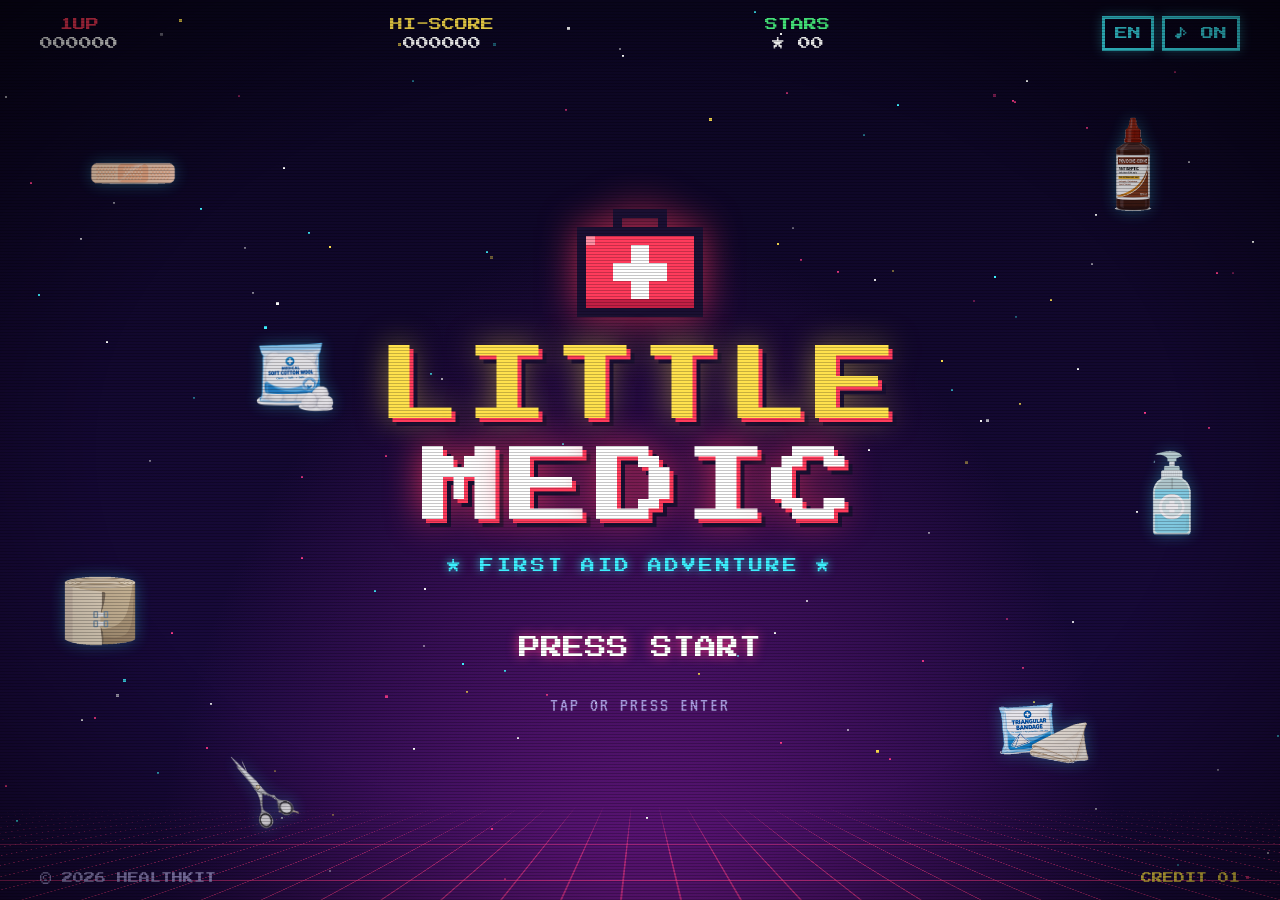
<file: index.html>
<!doctype html>
<html lang="en">
<head>
  <meta charset="utf-8">
  <meta name="viewport" content="width=device-width, initial-scale=1">
  <title>Little Medic</title>
  <meta name="description" content="Little Medic - an arcade first aid adventure for kids.">
  <link rel="icon" type="image/svg+xml" href="assets/favicon.svg">
  <link rel="apple-touch-icon" href="assets/apple-touch-icon.png">
  <meta name="theme-color" content="#1d0b45">
  <link rel="preconnect" href="https://fonts.googleapis.com">
  <link rel="preconnect" href="https://fonts.gstatic.com" crossorigin>
  <link href="https://fonts.googleapis.com/css2?family=Press+Start+2P&family=VT323&display=swap" rel="stylesheet">
  <link rel="stylesheet" href="css/style.css">
</head>
<body>
  <!-- Background layers -->
  <canvas id="stars" aria-hidden="true"></canvas>
  <div class="grid-floor" aria-hidden="true"></div>
  <div class="sprites" id="sprites" aria-hidden="true"></div>

  <!-- Arcade HUD -->
  <header class="hud">
    <div class="hud-item score">
      <span class="hud-label">1UP</span>
      <span>000000</span>
    </div>
    <div class="hud-item">
      <span class="hud-label hi" data-i18n="hud.hiscore">HI-SCORE</span>
      <span id="hiscore">000000</span>
    </div>
    <div class="hud-item">
      <span class="hud-label star" data-i18n="hud.stars">STARS</span>
      <span id="stars-count">&#9733; 00</span>
    </div>
    <div class="hud-btns">
      <button id="lang-btn" class="icon-btn" aria-label="Language / Bahasa">EN</button>
      <button id="sound-btn" class="icon-btn" aria-pressed="true" aria-label="Toggle sound">&#9834; ON</button>
    </div>
  </header>

  <!-- Title screen -->
  <main class="stage">
    <div class="logo"><img id="logo-kit" alt=""></div>

    <h1 class="title" aria-label="Little Medic">
      <span class="line line-1" aria-hidden="true">LITTLE</span>
      <span class="line line-2" aria-hidden="true">MEDIC</span>
    </h1>
    <p class="tagline" data-i18n="home.tagline">&#9733; FIRST AID ADVENTURE &#9733;</p>

    <button id="press-start" class="press-start" data-i18n="home.pressStart">PRESS START</button>
    <p class="hint" id="hint" data-i18n="home.hint">TAP OR PRESS ENTER</p>

    <nav class="menu" id="menu" aria-label="Main menu" hidden>
      <ul>
        <li style="--n:0"><button class="menu-item" data-action="play" data-i18n="menu.play">START GAME</button></li>
        <li style="--n:1"><button class="menu-item" data-action="how" data-i18n="menu.how">HOW TO PLAY</button></li>
        <li style="--n:2"><button class="menu-item" data-action="settings" data-i18n="menu.settings">SETTINGS</button></li>
      </ul>
    </nav>
  </main>

  <footer class="footer">
    <span>&copy; 2026 HEALTHKIT</span>
    <span class="credit" data-i18n="footer.credit">CREDIT 01</span>
  </footer>

  <!-- Popup panel used by menu items -->
  <div class="modal" id="modal" hidden>
    <div class="panel" role="dialog" aria-modal="true" aria-labelledby="modal-title">
      <h2 id="modal-title"></h2>
      <div id="modal-body"></div>
      <button class="btn" id="modal-close" data-i18n="back">&#9664; BACK</button>
    </div>
  </div>

  <!-- CRT scanline overlay -->
  <div class="crt" aria-hidden="true"></div>

  <script src="js/i18n.js"></script>
  <script src="js/common.js"></script>
  <script src="js/sprites.js"></script>
  <script src="js/main.js"></script>
</body>
</html>
</file>
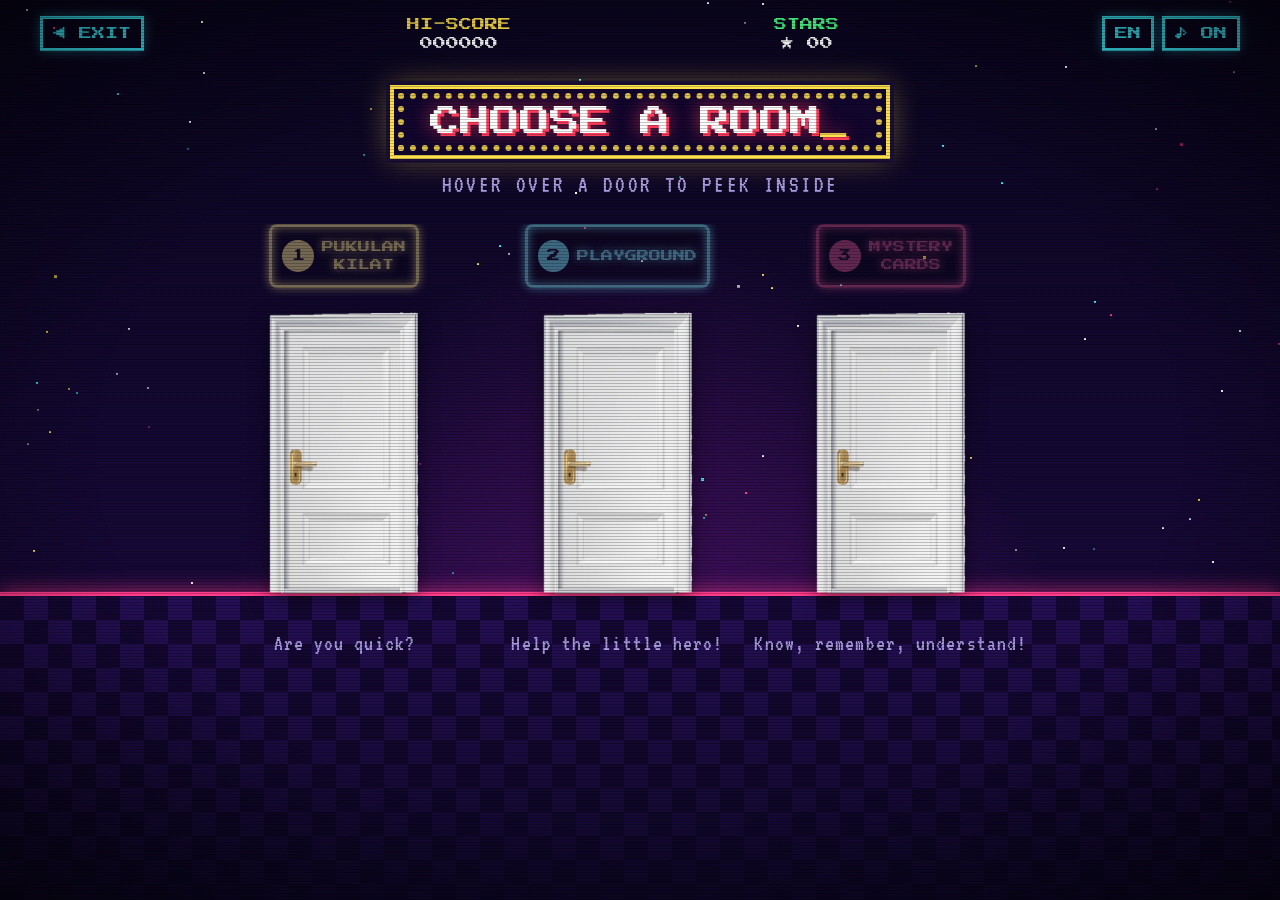
<file: lobby.html>
<!doctype html>
<html lang="en">
<head>
  <meta charset="utf-8">
  <meta name="viewport" content="width=device-width, initial-scale=1">
  <title>Little Medic Lobby</title>
  <meta name="description" content="Little Medic - choose a room to play.">
  <link rel="icon" type="image/svg+xml" href="assets/favicon.svg">
  <link rel="apple-touch-icon" href="assets/apple-touch-icon.png">
  <meta name="theme-color" content="#1d0b45">
  <link rel="preconnect" href="https://fonts.googleapis.com">
  <link rel="preconnect" href="https://fonts.gstatic.com" crossorigin>
  <link href="https://fonts.googleapis.com/css2?family=Press+Start+2P&family=VT323&display=swap" rel="stylesheet">
  <link rel="stylesheet" href="css/style.css">
  <link rel="stylesheet" href="css/lobby.css">
</head>
<body>
  <canvas id="stars" aria-hidden="true"></canvas>

  <!-- Arcade HUD -->
  <header class="hud">
    <a href="index.html#menu" class="icon-btn exit-btn" id="exit-btn" data-i18n="hud.exit">&#9664; EXIT</a>
    <div class="hud-item">
      <span class="hud-label hi" data-i18n="hud.hiscore">HI-SCORE</span>
      <span id="hiscore">000000</span>
    </div>
    <div class="hud-item">
      <span class="hud-label star" data-i18n="hud.stars">STARS</span>
      <span id="stars-count">&#9733; 00</span>
    </div>
    <div class="hud-btns">
      <button id="lang-btn" class="icon-btn" aria-label="Language / Bahasa">EN</button>
      <button id="sound-btn" class="icon-btn" aria-pressed="true" aria-label="Toggle sound">&#9834; ON</button>
    </div>
  </header>

  <!-- Lobby -->
  <main class="lobby" id="lobby">
    <div class="marquee">
      <h1 class="lobby-title"><span data-i18n="lobby.title">CHOOSE A ROOM</span><span class="cursor">_</span></h1>
    </div>
    <p class="lobby-hint" id="lobby-hint"></p>

    <div class="hall">
      <div class="doors" id="doors"></div>
    </div>
  </main>

  <!-- CRT scanline overlay -->
  <div class="crt" aria-hidden="true"></div>

  <script src="js/i18n.js"></script>
  <script src="js/common.js"></script>
  <script src="js/lobby.js"></script>
</body>
</html>
</file>
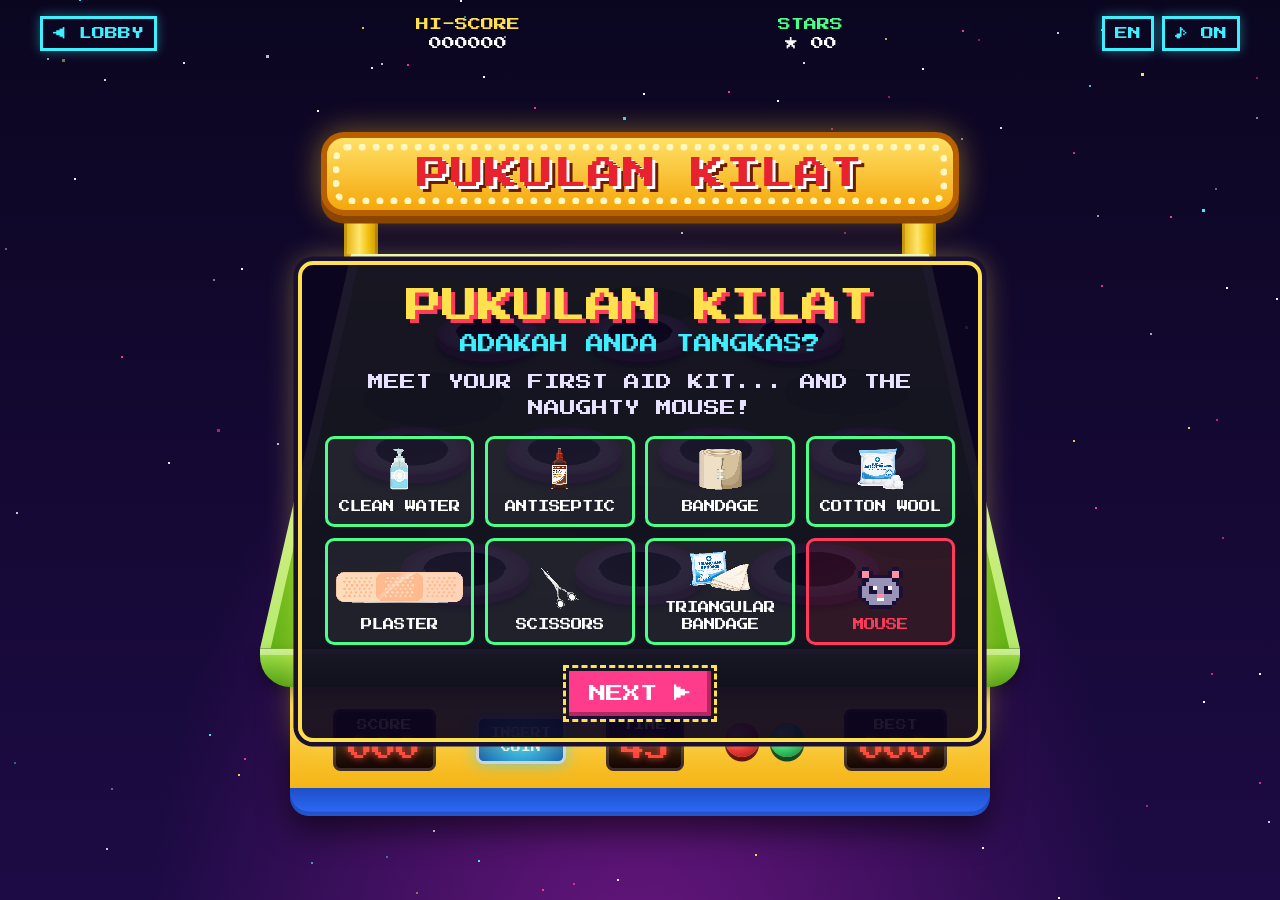
<file: room1.html>
<!doctype html>
<html lang="en">
<head>
  <meta charset="utf-8">
  <meta name="viewport" content="width=device-width, initial-scale=1">
  <title>Pukulan Kilat</title>
  <meta name="description" content="Room 1: Pukulan Kilat - whack the first aid items, avoid the mice!">
  <link rel="icon" type="image/svg+xml" href="assets/favicon.svg">
  <link rel="apple-touch-icon" href="assets/apple-touch-icon.png">
  <meta name="theme-color" content="#1d0b45">
  <link rel="preconnect" href="https://fonts.googleapis.com">
  <link rel="preconnect" href="https://fonts.gstatic.com" crossorigin>
  <link href="https://fonts.googleapis.com/css2?family=Press+Start+2P&family=VT323&display=swap" rel="stylesheet">
  <link rel="stylesheet" href="css/style.css">
  <link rel="stylesheet" href="css/room1.css">
</head>
<body>
  <canvas id="stars" aria-hidden="true"></canvas>

  <header class="hud">
    <a href="lobby.html" class="icon-btn exit-btn" id="exit-btn" data-i18n="hud.lobby">&#9664; LOBBY</a>
    <div class="hud-item">
      <span class="hud-label hi" data-i18n="hud.hiscore">HI-SCORE</span>
      <span id="hiscore">000000</span>
    </div>
    <div class="hud-item">
      <span class="hud-label star" data-i18n="hud.stars">STARS</span>
      <span id="stars-count">&#9733; 00</span>
    </div>
    <div class="hud-btns">
      <button id="lang-btn" class="icon-btn" aria-label="Language / Bahasa">EN</button>
      <button id="sound-btn" class="icon-btn" aria-pressed="true" aria-label="Toggle sound">&#9834; ON</button>
    </div>
  </header>

  <main class="room-stage">
    <div class="machine" id="machine">
      <!-- Top sign between the two pillars -->
      <div class="top">
        <div class="pillar left"></div>
        <div class="pillar right"></div>
        <div class="sign"><span>PUKULAN KILAT</span></div>
      </div>

      <!-- Play board with holes (holes are added by room1.js) -->
      <div class="board-wrap" id="board">
        <div class="board-rim"></div>
        <div class="board"></div>
        <div class="combo" id="combo" hidden></div>
      </div>
      <div class="lip"></div>

      <!-- Front panel -->
      <div class="front">
        <div class="led"><span class="led-label" data-i18n="led.score">SCORE</span><span class="led-value" id="score-led">000</span></div>
        <div class="mini-screen"><span data-i18n="coin.1">INSERT</span><span data-i18n="coin.2">COIN</span></div>
        <div class="led"><span class="led-label" data-i18n="led.time">TIME</span><span class="led-value" id="time-led">45</span></div>
        <div class="arcade-btns" aria-hidden="true"><span></span><span></span></div>
        <div class="led"><span class="led-label" data-i18n="led.best">BEST</span><span class="led-value" id="best-led">000</span></div>
      </div>

      <!-- Popup 1: meet the items -->
      <div class="screen" id="intro-screen">
        <h1 class="screen-title">PUKULAN KILAT</h1>
        <p class="screen-sub" data-i18n="r1.sub">ADAKAH ANDA TANGKAS?</p>
        <p class="intro-lead" data-i18n="r1.lead"></p>
        <div class="item-cards" id="item-cards"></div>
        <button class="btn" id="next-btn" data-i18n="r1.next">NEXT &#9654;</button>
      </div>

      <!-- Popup 2: how to play + difficulty -->
      <div class="screen" id="start-screen" hidden>
        <h2 class="screen-title" data-i18n="r1.howTitle">HOW TO PLAY</h2>
        <div class="rules">
          <div class="rule" data-i18n-html="r1.ruleGood"></div>
          <div class="rule" data-i18n-html="r1.ruleBad"></div>
          <div class="rule" data-i18n-html="r1.ruleCombo"></div>
          <div class="rule" data-i18n-html="r1.ruleTime"></div>
        </div>
        <p class="diff-label" data-i18n="r1.chooseLevel">CHOOSE A LEVEL</p>
        <div class="diffs" role="radiogroup">
          <button class="diff-btn" data-diff="easy" role="radio" data-i18n="diff.easy">EASY</button>
          <button class="diff-btn" data-diff="normal" role="radio" data-i18n="diff.normal">NORMAL</button>
          <button class="diff-btn" data-diff="hard" role="radio" data-i18n="diff.hard">HARD</button>
        </div>
        <div class="result-btns">
          <button class="btn alt" id="back-btn" data-i18n="back">&#9664; BACK</button>
          <button class="btn" id="start-btn" data-i18n="r1.start">&#9654; START</button>
        </div>
      </div>

      <!-- Results -->
      <div class="screen" id="result-screen" hidden>
        <h2 class="screen-title" data-i18n="r1.timeUp">TIME UP!</h2>
        <p class="result-stars" id="result-stars"></p>
        <p class="result-score"><span data-i18n="r1.score">SCORE</span> <span class="num" id="result-score">0</span></p>
        <p class="result-new" id="result-new" data-i18n="r1.newBest" hidden>NEW BEST!</p>
        <ul class="result-stats" id="result-stats"></ul>
        <p class="result-fact" id="result-fact"></p>
        <div class="result-btns">
          <button class="btn" id="again-btn" data-i18n="r1.again">&#8635; PLAY AGAIN</button>
          <button class="btn alt" id="lobby-btn" data-i18n="r1.lobby">&#9664; LOBBY</button>
        </div>
      </div>

      <div class="countdown" id="countdown" aria-live="assertive"></div>
    </div>
  </main>

  <!-- Hammer that follows the pointer -->
  <div class="aim" id="aim" aria-hidden="true"></div>
  <div class="hammer" id="hammer" aria-hidden="true">
    <div class="hammer-body">
      <svg viewBox="0 0 100 140" width="100%" height="100%">
        <rect x="44" y="40" width="12" height="96" rx="5" fill="#d9a05b" stroke="#1a1033" stroke-width="3"/>
        <rect x="47" y="46" width="3" height="84" fill="#f3c98b"/>
        <rect x="10" y="8" width="80" height="40" rx="10" fill="#ff3b5c" stroke="#1a1033" stroke-width="3"/>
        <rect x="24" y="9.5" width="10" height="37" fill="#ffe14d"/>
        <rect x="66" y="9.5" width="10" height="37" fill="#ffe14d"/>
        <rect x="14" y="13" width="72" height="6" rx="3" fill="#ffffff" opacity="0.45"/>
        <ellipse cx="10" cy="28" rx="6" ry="20" fill="#c21f45" stroke="#1a1033" stroke-width="3"/>
        <ellipse cx="90" cy="28" rx="6" ry="20" fill="#c21f45" stroke="#1a1033" stroke-width="3"/>
      </svg>
    </div>
  </div>

  <div class="crt" aria-hidden="true"></div>

  <script src="js/i18n.js"></script>
  <script src="js/common.js"></script>
  <script src="js/sprites.js"></script>
  <script src="js/room1.js"></script>
</body>
</html>
</file>
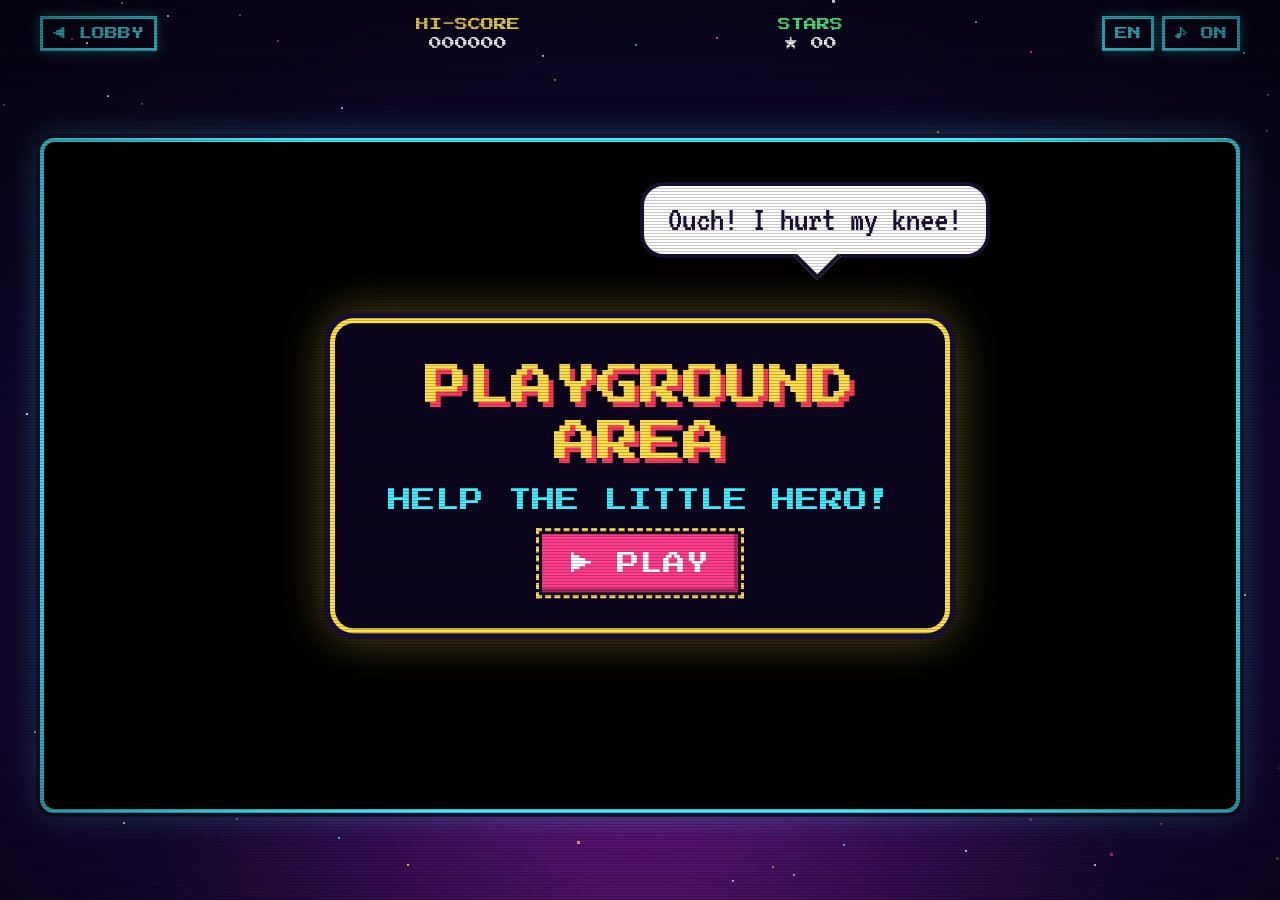
<file: room2.html>
<!doctype html>
<html lang="en">
<head>
  <meta charset="utf-8">
  <meta name="viewport" content="width=device-width, initial-scale=1">
  <title>Bantu Wira Kecil</title>
  <meta name="description" content="Room 2: Playground - help your friend after a bicycle fall with basic first aid.">
  <link rel="icon" type="image/svg+xml" href="assets/favicon.svg">
  <link rel="apple-touch-icon" href="assets/apple-touch-icon.png">
  <meta name="theme-color" content="#1d0b45">
  <link rel="preconnect" href="https://fonts.googleapis.com">
  <link rel="preconnect" href="https://fonts.gstatic.com" crossorigin>
  <link href="https://fonts.googleapis.com/css2?family=Press+Start+2P&family=VT323&display=swap" rel="stylesheet">
  <link rel="stylesheet" href="css/style.css">
  <link rel="stylesheet" href="css/room2.css">
</head>
<body>
  <canvas id="stars" aria-hidden="true"></canvas>

  <!-- Drawings of the tools, reused by the station and the close-up -->
  <svg width="0" height="0" style="position:absolute" aria-hidden="true">
    <defs>
      <symbol id="sym-water" viewBox="0 0 100 100">
        <g stroke="#1a1033" stroke-width="3" stroke-linejoin="round">
          <rect x="40" y="4" width="20" height="10" rx="3" fill="#2f6bff"/>
          <path d="M42 14 h16 v8 q14 6 14 20 v46 q0 8 -8 8 h-28 q-8 0 -8 -8 v-46 q0 -14 14 -20 z" fill="#e6f8ff"/>
          <path d="M30 52 h40 v36 q0 6 -6 6 h-28 q-6 0 -6 -6 z" fill="#5ec8ff" stroke="none"/>
          <rect x="29" y="58" width="42" height="17" fill="#ffffff" stroke="none"/>
          <path d="M50 60 q-6 8 0 13 q6 -5 0 -13" fill="#2f6bff" stroke="none"/>
        </g>
      </symbol>
    </defs>
  </svg>

  <header class="hud">
    <a href="lobby.html" class="icon-btn exit-btn" id="exit-btn" data-i18n="hud.lobby">&#9664; LOBBY</a>
    <div class="hud-item">
      <span class="hud-label hi" data-i18n="hud.hiscore">HI-SCORE</span>
      <span id="hiscore">000000</span>
    </div>
    <div class="hud-item">
      <span class="hud-label star" data-i18n="hud.stars">STARS</span>
      <span id="stars-count">&#9733; 00</span>
    </div>
    <div class="hud-btns">
      <button id="lang-btn" class="icon-btn" aria-label="Language / Bahasa">EN</button>
      <button id="sound-btn" class="icon-btn" aria-pressed="true" aria-label="Toggle sound">&#9834; ON</button>
    </div>
  </header>

  <main class="r2" id="r2">
    <div class="scene-wrap" id="scene-wrap">
      <!-- Scene 1: the accident video -->
      <video id="vid" src="assets/video/fell-of-bike.mp4" playsinline preload="auto"></video>
      <button class="skip-btn" id="skip-btn" hidden data-i18n="r2.skip">SKIP &#9654;&#9654;</button>

      <!-- Scenes 2 & 3: close-up of the knee -->
      <div class="closeup" id="closeup" hidden>
        <img class="skin" src="assets/wound/skin.png" alt="">
        <div class="wound" id="wound">
          <img class="state on" data-state="bleeding" src="assets/wound/bleeding.png" alt="">
          <img class="state" data-state="rinsed" src="assets/wound/dry-light.png" alt="">
          <img class="state" data-state="dried" src="assets/wound/dry.png" alt="">
          <img class="state" data-state="iodine" src="assets/wound/clean.png" alt="">
          <img class="state" data-state="covered" src="assets/wound/covered.png" alt="">
          <div class="glow" id="glow"><span class="pulse"></span><span class="ring" id="glow-ring"></span></div>
          <svg class="fx" id="fx" viewBox="-50 -50 100 100" aria-hidden="true"></svg>
        </div>
      </div>

      <!-- Helper's gloved hands (slide up after step 1) -->
      <div class="hands" id="hands" aria-hidden="true">
        <img class="hand l" src="assets/items/glove-l.png" alt="">
        <img class="hand r" src="assets/items/glove-r.png" alt="">
      </div>

      <!-- Overlays -->
      <div class="meter" id="meter" hidden>
        <svg class="meter-face" viewBox="-40 -182 80 80" aria-hidden="true">
          <circle cx="0" cy="-142" r="36" fill="#f5c49c" stroke="#1a1033" stroke-width="4"/>
          <g id="face-cry" class="face">
            <path d="M-20 -146 q7 6 14 0 M6 -146 q7 6 14 0" stroke="#1a1033" stroke-width="4" fill="none" stroke-linecap="round"/>
            <ellipse cx="0" cy="-122" rx="9" ry="8" fill="#8a1f2e"/>
            <path d="M-18 -138 q-4 7 0 10 q4 -3 0 -10 M18 -138 q-4 7 0 10 q4 -3 0 -10" fill="#5ec8ff"/>
          </g>
          <g id="face-sad" class="face" style="display:none">
            <circle cx="-12" cy="-145" r="4" fill="#1a1033"/><circle cx="12" cy="-145" r="4" fill="#1a1033"/>
            <path d="M-10 -120 q10 -8 20 0" stroke="#1a1033" stroke-width="4" fill="none" stroke-linecap="round"/>
          </g>
          <g id="face-ok" class="face" style="display:none">
            <circle cx="-12" cy="-145" r="4" fill="#1a1033"/><circle cx="12" cy="-145" r="4" fill="#1a1033"/>
            <path d="M-9 -124 q9 6 18 0" stroke="#1a1033" stroke-width="4" fill="none" stroke-linecap="round"/>
          </g>
          <g id="face-happy" class="face" style="display:none">
            <path d="M-18 -143 q6 -7 12 0 M6 -143 q6 -7 12 0" stroke="#1a1033" stroke-width="4" fill="none" stroke-linecap="round"/>
            <path d="M-14 -128 q14 17 28 0 z" fill="#8a1f2e" stroke="#1a1033" stroke-width="2"/>
            <circle cx="-23" cy="-130" r="5" fill="#ff8fa3" opacity="0.7"/><circle cx="23" cy="-130" r="5" fill="#ff8fa3" opacity="0.7"/>
          </g>
        </svg>
        <div class="meter-text">
          <span class="meter-label" data-i18n="r2.happy">HAPPY</span>
          <div class="meter-bar"><div class="meter-fill" id="meter-fill"></div></div>
        </div>
      </div>
      <div class="banner" id="banner" hidden>
        <span class="banner-step" id="banner-step"></span>
        <span class="banner-goal" id="banner-goal"></span>
      </div>
      <div class="bubble" id="bubble" hidden></div>
      <div class="toast" id="toast" hidden></div>

      <div class="narrator" id="narrator" hidden>
        <p id="narrator-text"></p>
        <button class="btn" id="narrator-btn"></button>
      </div>

      <div class="card" id="intro-card">
        <h1 class="card-title" data-i18n="r2.title">PLAYGROUND AREA</h1>
        <p class="card-sub" data-i18n="r2.subtitle">HELP THE LITTLE HERO!</p>
        <button class="btn" id="play-btn" data-i18n="r2.play">&#9654; PLAY</button>
      </div>

      <div class="card result" id="result-card" hidden>
        <h2 class="card-title" data-i18n="r2.wellDone">WELL DONE!</h2>
        <p class="result-stars" id="result-stars"></p>
        <p class="result-mistakes" id="result-mistakes"></p>
        <p class="remember" data-i18n="r2.remember">REMEMBER THE STEPS:</p>
        <ol class="summary">
          <li data-i18n="r2.sum1"></li>
          <li data-i18n="r2.sum2"></li>
          <li data-i18n="r2.sum3"></li>
          <li data-i18n="r2.sum4"></li>
          <li data-i18n="r2.sum5"></li>
        </ol>
        <p class="tell" data-i18n="r2.tell"></p>
        <div class="card-btns">
          <button class="btn" id="again-btn" data-i18n="r1.again">&#8635; PLAY AGAIN</button>
          <button class="btn alt" id="lobby-btn" data-i18n="r1.lobby">&#9664; LOBBY</button>
        </div>
      </div>
    </div>

    <!-- First aid station: items to drag -->
    <aside class="tray" id="tray" aria-label="First aid station">
      <h2 class="tray-title" data-i18n="r2.station">FIRST AID STATION</h2>
      <div class="tools" id="tools"></div>
    </aside>
  </main>

  <div class="crt" aria-hidden="true"></div>

  <script src="js/i18n.js"></script>
  <script src="js/common.js"></script>
  <script src="js/room2.js"></script>
</body>
</html>
</file>
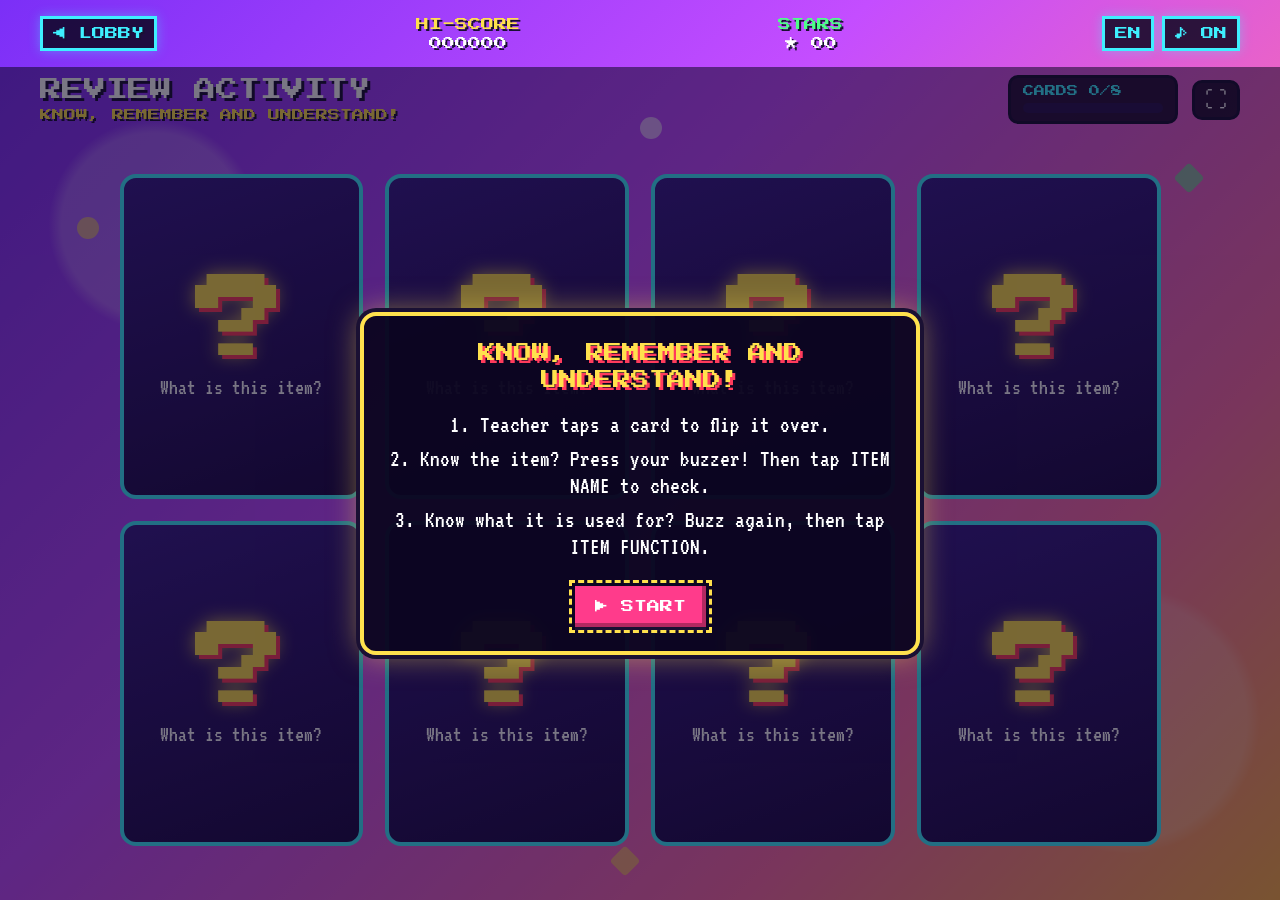
<file: room3.html>
<!doctype html>
<html lang="en">
<head>
  <meta charset="utf-8">
  <meta name="viewport" content="width=device-width, initial-scale=1">
  <title>Kad Misteri</title>
  <meta name="description" content="Room 3: Mystery cards - flip a card, name the first aid item and choose what it is used for.">
  <link rel="icon" type="image/svg+xml" href="assets/favicon.svg">
  <link rel="apple-touch-icon" href="assets/apple-touch-icon.png">
  <meta name="theme-color" content="#1d0b45">
  <link rel="preconnect" href="https://fonts.googleapis.com">
  <link rel="preconnect" href="https://fonts.gstatic.com" crossorigin>
  <link href="https://fonts.googleapis.com/css2?family=Press+Start+2P&family=VT323&display=swap" rel="stylesheet">
  <link rel="stylesheet" href="css/style.css">
  <link rel="stylesheet" href="css/room3.css">
</head>
<body class="room3">
  <canvas id="stars" aria-hidden="true"></canvas>

  <header class="hud">
    <a href="lobby.html" class="icon-btn exit-btn" id="exit-btn" data-i18n="hud.lobby">&#9664; LOBBY</a>
    <div class="hud-item">
      <span class="hud-label hi" data-i18n="hud.hiscore">HI-SCORE</span>
      <span id="hiscore">000000</span>
    </div>
    <div class="hud-item">
      <span class="hud-label star" data-i18n="hud.stars">STARS</span>
      <span id="stars-count">&#9733; 00</span>
    </div>
    <div class="hud-btns">
      <button id="lang-btn" class="icon-btn" aria-label="Language / Bahasa">EN</button>
      <button id="sound-btn" class="icon-btn" aria-pressed="true" aria-label="Toggle sound">&#9834; ON</button>
    </div>
  </header>

  <main class="r3">
    <div class="board3" id="board3">
      <!-- Floating shapes in the background -->
      <div class="confetti" aria-hidden="true">
        <span style="--x:6%;--y:18%;--c:#ffe14d;--d:7s"></span>
        <span style="--x:92%;--y:12%;--c:#4dff88;--d:9s"></span>
        <span style="--x:14%;--y:82%;--c:#3ef0ff;--d:8s"></span>
        <span style="--x:86%;--y:78%;--c:#ff8fa3;--d:10s"></span>
        <span style="--x:50%;--y:6%;--c:#ffffff;--d:11s"></span>
        <span style="--x:48%;--y:94%;--c:#ffe14d;--d:9s"></span>
      </div>

      <div class="top3">
        <div class="title3">
          <h1 data-i18n="r3.title">REVIEW ACTIVITY</h1>
          <p data-i18n="r3.subtitle">KNOW, REMEMBER AND UNDERSTAND!</p>
        </div>
        <div class="status3">
          <div class="progress3">
            <span id="progress-text"></span>
            <div class="progress-bar"><div class="progress-fill" id="progress-fill"></div></div>
          </div>
          <button class="fs-btn" id="fs-btn" aria-label="Full screen">&#x26F6;</button>
        </div>
      </div>

      <div class="grid3" id="grid3"></div>

      <!-- Intro -->
      <div class="pop3" id="intro3">
        <div class="panel3">
          <h2 class="panel-title" data-i18n="r3.subtitle">KNOW, REMEMBER AND UNDERSTAND!</h2>
          <ol class="how3">
            <li data-i18n="r3.how1"></li>
            <li data-i18n="r3.how2"></li>
            <li data-i18n="r3.how3"></li>
          </ol>
          <button class="btn" id="start3" data-i18n="r3.start">&#9654; START</button>
        </div>
      </div>

      <!-- Item function explanation (shown big for the whole class) -->
      <div class="pop3" id="fn3" hidden>
        <div class="panel3 fn-panel" role="dialog" aria-modal="true" aria-labelledby="fn-name">
          <img id="fn-img" alt="">
          <h2 class="fn-name" id="fn-name"></h2>
          <p class="fn-label" data-i18n="r3.fn">ITEM FUNCTION</p>
          <p class="fn-text" id="fn-text"></p>
          <button class="btn" id="fn-close" data-i18n="r3.close">CLOSE</button>
        </div>
      </div>

      <!-- All cards done -->
      <div class="pop3" id="result3" hidden>
        <div class="panel3">
          <h2 class="panel-title" data-i18n="r3.done">WELL DONE!</h2>
          <p class="result-line" data-i18n="r3.allDone"></p>
          <div class="card-btns">
            <button class="btn" id="again3" data-i18n="r1.again">&#8635; PLAY AGAIN</button>
            <button class="btn alt" id="lobby3" data-i18n="r1.lobby">&#9664; LOBBY</button>
          </div>
        </div>
      </div>
    </div>
  </main>

  <div class="crt" aria-hidden="true"></div>

  <script src="js/i18n.js"></script>
  <script src="js/common.js"></script>
  <script src="js/room3.js"></script>
</body>
</html>
</file>
<file: css/style.css>
:root {
  --bg: #0b0620;
  --bg-2: #1d0b45;
  --ink: #1a1033;
  --pink: #ff3b8b;
  --red: #ff3b5c;
  --yellow: #ffe14d;
  --cyan: #3ef0ff;
  --green: #4dff88;
  --white: #ffffff;
  --muted: #a99be0;
  --grid: rgba(255, 59, 139, 0.6);
  --font-pixel: 'Press Start 2P', monospace;
  --font-body: 'VT323', monospace;
}

* { box-sizing: border-box; margin: 0; padding: 0; }

html, body { height: 100%; }

body {
  min-height: 100vh;
  min-height: 100dvh;
  display: flex;
  flex-direction: column;
  overflow-x: hidden;
  color: var(--white);
  font-family: var(--font-body);
  background-color: var(--bg);
  background:
    radial-gradient(ellipse at 50% 115%, #6a1680 0%, transparent 55%),
    linear-gradient(180deg, var(--bg) 0%, var(--bg-2) 100%);
}

img { image-rendering: pixelated; }

button {
  font: inherit;
  color: inherit;
  background: none;
  border: 0;
  cursor: pointer;
}

/* ---------- Background ---------- */

#stars { position: fixed; inset: 0; z-index: 0; }

.grid-floor {
  position: fixed;
  left: -50%;
  right: -50%;
  bottom: 0;
  height: 45vh;
  z-index: 0;
  background-image:
    linear-gradient(var(--grid) 2px, transparent 2px),
    linear-gradient(90deg, var(--grid) 2px, transparent 2px);
  background-size: 60px 60px;
  transform: perspective(300px) rotateX(60deg);
  transform-origin: center bottom;
  -webkit-mask-image: linear-gradient(to top, #000 30%, transparent);
  mask-image: linear-gradient(to top, #000 30%, transparent);
  animation: gridScroll 1.2s linear infinite;
}

.sprites { position: fixed; inset: 0; z-index: 1; pointer-events: none; }

.float {
  position: absolute;
  height: auto;
  opacity: 0.9;
  image-rendering: auto;
  filter: drop-shadow(0 0 8px rgba(62, 240, 255, 0.35));
  animation: float var(--dur, 5s) ease-in-out var(--delay, 0s) infinite;
}
/* ---------- HUD ---------- */

.hud {
  position: relative;
  z-index: 3;
  display: flex;
  justify-content: space-between;
  align-items: center;
  gap: 12px;
  padding: 16px clamp(16px, 4vw, 40px);
  font-family: var(--font-pixel);
  font-size: clamp(9px, 1.6vw, 13px);
}

.hud-item { display: flex; flex-direction: column; align-items: center; gap: 6px; }
.hud-label { color: var(--red); }
.hud-label.hi { color: var(--yellow); }
.hud-label.star { color: var(--green); }

.hud-btns { display: flex; gap: 8px; }

.icon-btn {
  font-family: var(--font-pixel);
  font-size: inherit;
  padding: 8px 10px;
  color: var(--cyan);
  border: 3px solid var(--cyan);
  box-shadow: 0 0 12px rgba(62, 240, 255, 0.4);
}
.icon-btn[aria-pressed="false"] { color: var(--muted); border-color: var(--muted); box-shadow: none; }
.icon-btn:focus-visible { outline: 2px dashed var(--yellow); outline-offset: 3px; }

/* ---------- Title screen ---------- */

.stage {
  position: relative;
  z-index: 2;
  flex: 1;
  display: flex;
  flex-direction: column;
  align-items: center;
  justify-content: center;
  gap: clamp(12px, 2.5vh, 24px);
  padding: 16px;
  text-align: center;
}

.logo img {
  display: block;
  width: clamp(84px, 14vw, 126px);
  filter: drop-shadow(0 0 18px rgba(255, 59, 92, 0.7));
  animation: bob 1.6s ease-in-out infinite;
}

.title {
  display: flex;
  flex-direction: column;
  align-items: center;
  gap: 0.15em;
  font-family: var(--font-pixel);
  font-weight: 400;
  line-height: 1.15;
  animation: drop 0.9s cubic-bezier(0.3, 1.6, 0.5, 1) both;
}

.title .line { display: block; font-size: clamp(30px, 9vw, 84px); letter-spacing: 0.04em; }

.line-1 {
  color: var(--yellow);
  text-shadow: 4px 4px 0 var(--red), 8px 8px 0 var(--ink), 0 0 30px rgba(255, 225, 77, 0.5);
}

.line-2 {
  color: var(--white);
  text-shadow: 4px 4px 0 var(--red), 8px 8px 0 var(--ink), 0 0 34px rgba(255, 59, 92, 0.85);
}

.ch {
  display: inline-block;
  animation: wave 2.4s ease-in-out infinite;
  animation-delay: calc(var(--i) * 0.09s);
}

.tagline {
  font-family: var(--font-pixel);
  font-size: clamp(9px, 1.8vw, 14px);
  letter-spacing: 0.2em;
  color: var(--cyan);
  text-shadow: 0 0 10px rgba(62, 240, 255, 0.8);
}

.press-start {
  margin-top: clamp(8px, 3vh, 32px);
  padding: 14px 18px;
  font-family: var(--font-pixel);
  font-size: clamp(14px, 2.6vw, 22px);
  text-shadow: 0 0 12px var(--pink);
  animation: blink 1s steps(1) infinite;
}
.press-start:focus { outline: none; }
.press-start.hide, .hint.hide { display: none; }

.hint { font-size: 20px; letter-spacing: 0.1em; color: var(--muted); }

/* ---------- Menu ---------- */

.menu {
  margin-top: clamp(4px, 2vh, 20px);
  padding: 12px;
  background: rgba(11, 6, 32, 0.72);
  border: 4px solid var(--pink);
  box-shadow: 0 0 0 4px var(--ink), 0 0 30px rgba(255, 59, 139, 0.45);
}

.menu ul { list-style: none; display: flex; flex-direction: column; gap: 4px; }

.menu.in li {
  animation: slideIn 0.4s cubic-bezier(0.2, 0.8, 0.3, 1.2) both;
  animation-delay: calc(var(--n) * 0.08s);
}

.menu-item {
  position: relative;
  width: 100%;
  min-width: min(320px, 78vw);
  padding: 12px 16px 12px 44px;
  text-align: left;
  font-family: var(--font-pixel);
  font-size: clamp(12px, 2.2vw, 18px);
  opacity: 0.75;
  transition: color 0.1s, transform 0.1s, opacity 0.1s;
}

.menu-item::before {
  content: '\25B6';
  position: absolute;
  left: 14px;
  top: 50%;
  transform: translateY(-50%);
  color: var(--yellow);
  opacity: 0;
}

.menu-item.is-active {
  color: var(--yellow);
  opacity: 1;
  transform: translateX(6px);
  text-shadow: 0 0 12px rgba(255, 225, 77, 0.8);
}
.menu-item.is-active::before { opacity: 1; animation: blink 0.6s steps(1) infinite; }
.menu-item:focus { outline: none; }
.menu-item:focus-visible { outline: 2px dashed var(--cyan); outline-offset: 2px; }

/* ---------- Footer ---------- */

.footer {
  position: relative;
  z-index: 3;
  display: flex;
  justify-content: space-between;
  gap: 12px;
  padding: 16px clamp(16px, 4vw, 40px);
  font-family: var(--font-pixel);
  font-size: clamp(8px, 1.4vw, 11px);
  color: var(--muted);
}
.credit { color: var(--yellow); animation: blink 2s steps(1) infinite; }

/* ---------- Modal ---------- */

.modal {
  position: fixed;
  inset: 0;
  z-index: 40;
  display: grid;
  place-items: center;
  padding: 16px;
  background: rgba(5, 2, 15, 0.78);
}
.modal[hidden] { display: none; }

.panel {
  width: min(560px, 100%);
  max-height: calc(100dvh - 32px);
  overflow: auto;
  padding: 24px;
  text-align: center;
  background: #140934;
  border: 4px solid var(--cyan);
  box-shadow: 0 0 0 4px var(--ink), 0 0 40px rgba(62, 240, 255, 0.45);
  animation: pop 0.35s cubic-bezier(0.3, 1.6, 0.5, 1) both;
}

.panel h2 {
  margin-bottom: 20px;
  font-family: var(--font-pixel);
  font-size: clamp(14px, 3vw, 20px);
  font-weight: 400;
  color: var(--yellow);
  text-shadow: 3px 3px 0 var(--red);
}

#modal-body { font-size: 24px; line-height: 1.2; color: #e8e2ff; }

.btn {
  margin-top: 22px;
  padding: 12px 18px;
  font-family: var(--font-pixel);
  font-size: 12px;
  color: var(--white);
  background: var(--pink);
  box-shadow: inset -4px -4px 0 rgba(0, 0, 0, 0.3), 0 4px 0 var(--ink);
}
.btn:active { transform: translateY(3px); box-shadow: inset -4px -4px 0 rgba(0, 0, 0, 0.3); }
.btn:focus-visible { outline: 3px dashed var(--yellow); outline-offset: 3px; }

.big { font-family: var(--font-pixel); font-size: 14px; animation: blink 1s steps(1) infinite; }

.level-card {
  display: flex;
  align-items: center;
  justify-content: center;
  gap: 16px;
  margin: 16px 0;
  padding: 14px;
  text-align: left;
  border: 3px solid var(--pink);
}
.level-card img { width: 64px; }
.lvl { font-family: var(--font-pixel); font-size: 12px; color: var(--cyan); margin-bottom: 6px; }

.steps { list-style: none; display: grid; gap: 14px; text-align: left; }
.steps li { display: flex; align-items: center; gap: 14px; }
.steps img { width: 48px; flex: none; }
.tip { margin-top: 18px; color: var(--green); }


.setting {
  display: flex;
  justify-content: space-between;
  align-items: center;
  gap: 12px;
  padding: 12px 0;
  font-family: var(--font-pixel);
  font-size: 12px;
  border-bottom: 2px dashed rgba(169, 155, 224, 0.3);
}
.toggle {
  min-width: 72px;
  padding: 8px 12px;
  font-family: var(--font-pixel);
  font-size: 12px;
  color: var(--green);
  border: 3px solid var(--green);
}
.toggle[aria-pressed="false"] { color: var(--muted); border-color: var(--muted); }
.toggle:focus-visible { outline: 2px dashed var(--yellow); outline-offset: 3px; }

/* ---------- Effects ---------- */

.pixel { position: fixed; z-index: 45; width: 8px; height: 8px; pointer-events: none; }

.flash {
  position: fixed;
  inset: 0;
  z-index: 60;
  background: #fff;
  pointer-events: none;
  animation: flash 0.3s ease-out forwards;
}

.wipe {
  position: fixed;
  inset: 0;
  z-index: 70;
  background: var(--bg);
  clip-path: circle(0% at 50% 50%);
  animation: wipe 0.5s ease-in forwards;
}

.crt {
  position: fixed;
  inset: 0;
  z-index: 50;
  pointer-events: none;
  background:
    repeating-linear-gradient(to bottom, rgba(0, 0, 0, 0) 0 2px, rgba(0, 0, 0, 0.22) 2px 3px),
    radial-gradient(ellipse at center, transparent 60%, rgba(0, 0, 0, 0.55) 100%);
  animation: flicker 4s infinite;
}
body.no-crt .crt { display: none; }

/* ---------- Keyframes ---------- */

@keyframes gridScroll { to { background-position: 0 60px; } }
@keyframes float {
  0%, 100% { transform: translateY(0) rotate(calc(var(--rot, 8deg) * -1)); }
  50% { transform: translateY(-18px) rotate(var(--rot, 8deg)); }
}
@keyframes bob { 0%, 100% { transform: translateY(0); } 50% { transform: translateY(-10px); } }
@keyframes drop { from { transform: translateY(-120vh); } to { transform: translateY(0); } }
@keyframes wave { 0%, 60%, 100% { transform: translateY(0); } 30% { transform: translateY(-10px); } }
@keyframes blink { 0%, 100% { opacity: 1; } 50% { opacity: 0; } }
@keyframes slideIn { from { opacity: 0; transform: translateX(-40px); } to { opacity: 1; transform: translateX(0); } }
@keyframes pop { from { transform: scale(0.6); opacity: 0; } to { transform: scale(1); opacity: 1; } }
@keyframes flash { from { opacity: 0.8; } to { opacity: 0; } }
@keyframes wipe { to { clip-path: circle(75% at 50% 50%); } }
@keyframes flicker { 0%, 100% { opacity: 1; } 48% { opacity: 1; } 50% { opacity: 0.85; } 52% { opacity: 1; } }

/* ---------- Responsive & accessibility ---------- */

@media (max-width: 600px) {
  .hud-item.score { display: none; }
  .float { opacity: 0.45; }
  .grid-floor { height: 35vh; }
}

@media (prefers-reduced-motion: reduce) {
  *, *::before, *::after { animation: none !important; transition: none !important; }
}
</file>
<file: css/lobby.css>
/* Lobby page: three doors that open on hover. Builds on style.css. */

.lobby {
  /* Door frames are 563 x 730 px. The closed door fills the left 59% of each frame;
     the right part is space for the door to swing open into. */
  --dw: clamp(110px, 22vw, 250px);
  --dh: calc(var(--dw) * 730 / 563);
  --sign-h: clamp(52px, 7vw, 64px);

  position: relative;
  z-index: 2;
  flex: 1;
  display: flex;
  flex-direction: column;
  align-items: center;
  padding-top: clamp(4px, 2vh, 20px);
  text-align: center;
  transition: transform 0.6s cubic-bezier(0.5, 0, 0.9, 0.5), opacity 0.6s ease-in;
  animation: lobbyIn 0.6s ease-out backwards;
}

.lobby.zooming { transform: scale(4); opacity: 0; }

/* ---------- Marquee title with chasing bulbs ---------- */

.marquee {
  position: relative;
  max-width: calc(100% - 32px);
  margin: 0 16px;
  padding: 18px clamp(18px, 4vw, 36px);
  background: #12062e;
  border: 4px solid var(--yellow);
  box-shadow: 0 0 0 4px var(--ink), 0 0 30px rgba(255, 225, 77, 0.4);
}

.marquee::before {
  content: '';
  position: absolute;
  inset: 4px;
  pointer-events: none;
  border: 6px dotted var(--yellow);
  opacity: 0.85;
  animation: chase 0.5s steps(2) infinite;
}

.lobby-title {
  font-family: var(--font-pixel);
  font-weight: 400;
  font-size: clamp(14px, 3.4vw, 30px);
  color: var(--white);
  text-shadow: 3px 3px 0 var(--red), 0 0 18px rgba(255, 59, 92, 0.8);
}

.cursor { color: var(--yellow); animation: blink 0.8s steps(1) infinite; }

.lobby-hint {
  margin-top: 14px;
  font-size: clamp(18px, 2.4vw, 24px);
  letter-spacing: 0.1em;
  color: var(--muted);
}

.exit-btn { text-decoration: none; }

/* ---------- Hall: wall, neon baseboard and checkered floor ---------- */

.hall {
  position: relative;
  flex: 1;
  width: 100%;
  margin-top: clamp(10px, 3vh, 28px);
  padding: 0 16px 24px;
  overflow: hidden;
}

/* Floor starts exactly where the doors stand. */
.hall::before {
  content: '';
  position: absolute;
  left: 0;
  right: 0;
  bottom: 0;
  top: calc(var(--sign-h) + 16px + var(--dh) * 0.889);
  background:
    linear-gradient(to bottom, rgba(11, 6, 32, 0.15), rgba(11, 6, 32, 0.9)),
    repeating-conic-gradient(#2a1160 0 25%, #170838 0 50%) 0 0 / 48px 48px;
  border-top: 4px solid var(--pink);
  box-shadow: 0 -2px 18px rgba(255, 59, 139, 0.6);
}

.doors {
  position: relative;
  display: flex;
  justify-content: center;
  align-items: flex-start;
  /* Gap leaves room for each open door to swing right without hitting the next sign. */
  gap: calc(var(--dw) * 0.5);
  padding-right: calc(var(--dw) * 0.18);
}

/* ---------- One door ---------- */

.door-slot {
  position: relative;
  width: calc(var(--dw) * 0.593);
  display: flex;
  flex-direction: column;
  align-items: center;
}

.sign {
  display: flex;
  align-items: center;
  justify-content: center;
  gap: 8px;
  height: var(--sign-h);
  max-width: calc(var(--dw) * 1.05);
  margin-bottom: 16px;
  padding: 6px 10px;
  font-family: var(--font-pixel);
  font-size: clamp(8px, 1.15vw, 12px);
  line-height: 1.5;
  color: var(--glow);
  background: rgba(11, 6, 32, 0.8);
  border: 3px solid var(--glow);
  border-radius: 8px;
  text-shadow: 0 0 8px var(--glow);
  box-shadow: 0 0 10px var(--glow), inset 0 0 10px var(--glow);
  opacity: 0.45;
  filter: saturate(0.6);
  transition: opacity 0.2s, filter 0.2s;
}

.sign-num {
  flex: none;
  display: grid;
  place-items: center;
  width: 2.4em;
  height: 2.4em;
  font-size: 1.1em;
  color: var(--ink);
  background: var(--glow);
  border-radius: 50%;
  text-shadow: none;
}

.door-slot.is-open .sign {
  opacity: 1;
  filter: none;
  animation: neonOn 0.35s steps(1);
}

.door {
  position: relative;
  display: block;
  align-self: flex-start;
  width: var(--dw);
  height: var(--dh);
  padding: 0;
  margin-left: calc(var(--dw) * -0.007);
  transition: transform 0.2s ease-out;
  -webkit-tap-highlight-color: transparent;
}
.door:focus { outline: none; }
.door:focus-visible .frame.on { filter: drop-shadow(0 0 6px var(--yellow)) drop-shadow(0 0 2px var(--yellow)); }
.door-slot.is-open .door { transform: translateY(-4px); }

.frame {
  position: absolute;
  inset: 0;
  width: 100%;
  height: 100%;
  visibility: hidden;
  image-rendering: auto;
  pointer-events: none;
  filter: drop-shadow(0 6px 10px rgba(0, 0, 0, 0.5));
}
.frame.on { visibility: visible; }

/* The glowing room seen through the doorway. */
.room {
  position: absolute;
  left: 5.7%;
  top: 7.7%;
  width: 49.4%;
  height: 81.4%;
  overflow: hidden;
  background:
    radial-gradient(ellipse at 50% 85%, var(--glow) 0%, transparent 70%),
    #12062e;
  filter: brightness(0.6);
  transition: filter 0.3s;
}
.door-slot.is-open .room { filter: none; }
/* Light rays inside the room */
.room::before {
  content: '';
  position: absolute;
  inset: -50%;
  background: repeating-conic-gradient(from 0deg at 50% 60%, rgba(255, 255, 255, 0.14) 0 10deg, transparent 10deg 20deg);
  animation: spin 8s linear infinite;
}

.room-item {
  position: absolute;
  left: 50%;
  bottom: 22%;
  width: 46%;
  transform: translate(-50%, 30%) scale(0.4);
  opacity: 0;
  image-rendering: pixelated;
  filter: drop-shadow(0 0 10px rgba(255, 255, 255, 0.8));
  transition: transform 0.35s cubic-bezier(0.3, 1.6, 0.5, 1) 0.1s, opacity 0.2s 0.1s;
}
.room-item.art {
  width: 72%;
  bottom: 14%;
  image-rendering: auto;
  /* Dark outline + shadow keeps full colour (a white glow made light pictures look faded) */
  filter: drop-shadow(0 0 1.5px #1a1033) drop-shadow(0 6px 6px rgba(0, 0, 0, 0.45));
}
/* Hammer floats up and down while the door is open (uses `translate`, so it adds to the pop-up `transform`). */
.door-slot.is-open .room-item.art { animation: hammerFloat 1.6s ease-in-out 0.45s infinite; }
@keyframes hammerFloat {
  0%, 100% { translate: 0 0; rotate: -4deg; }
  50% { translate: 0 -12%; rotate: 4deg; }
}
.door-slot.is-open .room-item { transform: translate(-50%, 0) scale(1); opacity: 1; }

/* Light spilling onto the floor in front of the doorway */
.spill {
  position: absolute;
  left: 0;
  top: 88.9%;
  width: 61%;
  height: 16%;
  background: linear-gradient(to bottom, var(--glow), transparent);
  clip-path: polygon(9% 0, 91% 0, 100% 100%, 0 100%);
  opacity: 0;
  transition: opacity 0.3s;
  pointer-events: none;
}
.door-slot.is-open .spill { opacity: 0.55; }

.door-topic {
  position: relative;
  margin-top: 4px;
  font-size: clamp(16px, 2vw, 22px);
  letter-spacing: 0.05em;
  color: var(--muted);
  white-space: nowrap;
  transition: color 0.2s;
}
.door-slot.is-open .door-topic { color: var(--white); }

/* ---------- Keyframes ---------- */

@keyframes chase { to { transform: translateX(6px); } }
@keyframes neonOn { 0% { opacity: 0.4; } 30% { opacity: 1; } 50% { opacity: 0.5; } 70% { opacity: 1; } }
@keyframes spin { to { transform: rotate(360deg); } }
@keyframes lobbyIn { from { opacity: 0; transform: scale(1.08); } to { opacity: 1; transform: none; } }

@media (max-width: 600px) {
  .lobby { --dw: clamp(84px, 24vw, 140px); }
  .marquee { padding: 14px 16px; }
  .lobby-title { font-size: clamp(12px, 4.2vw, 18px); line-height: 1.5; }
  .sign { flex-direction: column; gap: 4px; font-size: 7px; padding: 4px 6px; }
  .sign-num { width: 2em; height: 2em; }
  .door-topic { white-space: normal; font-size: 16px; }
}
</file>
<file: css/room1.css>
/* Room 1: Pukulan Kilat whack-a-mole machine. Builds on style.css.
   Everything inside .machine is sized in cqw (1% of the machine's width) so it scales as one piece. */

.exit-btn { text-decoration: none; }

.room-stage {
  position: relative;
  z-index: 2;
  flex: 1;
  display: flex;
  align-items: center;
  justify-content: center;
  padding: 4px 16px 24px;
}

.machine {
  --mw: min(760px, calc(100vw - 32px), calc((100dvh - 110px) / 0.94));
  position: relative;
  width: var(--mw);
  container-type: inline-size;
  user-select: none;
  -webkit-user-select: none;
  touch-action: manipulation;
  -webkit-tap-highlight-color: transparent;
}
body.playing .machine { cursor: none; }
.machine.shake { animation: shake 0.3s; }

/* ---------- Top sign and pillars ---------- */

.top { position: relative; height: 16cqw; }

.pillar {
  position: absolute;
  top: 5cqw;
  bottom: -0.5cqw;
  width: 4.5cqw;
  border-radius: 1.5cqw 1.5cqw 0 0;
  background: linear-gradient(90deg, #e0a800, #ffe874 45%, #f2c210 70%, #c98d00);
  box-shadow: inset 0 0 0 0.4cqw rgba(0, 0, 0, 0.15);
}
.pillar.left { left: 11%; }
.pillar.right { right: 11%; }

.sign {
  position: absolute;
  left: 8%;
  right: 8%;
  top: 0;
  height: 11cqw;
  display: grid;
  place-items: center;
  border-radius: 3cqw;
  background: linear-gradient(180deg, #ffe066, #f5a70c);
  border: 0.8cqw solid #b85f00;
  box-shadow: 0 1cqw 0 #8a4600, 0 0 4cqw rgba(255, 200, 40, 0.45);
}
.sign::before {
  content: '';
  position: absolute;
  inset: 0.8cqw;
  border: 1cqw dotted #fff7c2;
  border-radius: 2cqw;
  animation: chase 0.5s steps(2) infinite;
}
.sign span {
  position: relative;
  font-family: var(--font-pixel);
  font-size: 4.4cqw;
  color: #e8222f;
  text-shadow: 0.4cqw 0.4cqw 0 #fff, 0.8cqw 0.8cqw 0 #6b1d00;
  letter-spacing: 0.04em;
}

/* ---------- Board ---------- */

.board-wrap { position: relative; height: 52cqw; }

.board-rim, .board {
  position: absolute;
  inset: 0;
  clip-path: polygon(12% 0, 88% 0, 100% 100%, 0 100%);
}
.board-rim { background: linear-gradient(180deg, #e9ffc4, #b7ea6e); }
.board {
  inset: 0.9cqw 1.4cqw 0;
  background:
    radial-gradient(ellipse 9cqw 3.5cqw at 22% 36%, #5cb51a 60%, transparent 62%),
    radial-gradient(ellipse 8cqw 3cqw at 78% 34%, #5cb51a 60%, transparent 62%),
    radial-gradient(ellipse 10cqw 4cqw at 50% 66%, #5cb51a 60%, transparent 62%),
    radial-gradient(ellipse 9cqw 3.5cqw at 12% 72%, #5cb51a 60%, transparent 62%),
    radial-gradient(ellipse 9cqw 3.5cqw at 88% 70%, #5cb51a 60%, transparent 62%),
    radial-gradient(ellipse 7cqw 2.6cqw at 50% 12%, #5cb51a 60%, transparent 62%),
    linear-gradient(180deg, #9ad83c 0%, #79c925 55%, #62b317 100%);
}

.lip {
  height: 5cqw;
  border-radius: 0 0 4cqw 4cqw;
  background: linear-gradient(180deg, #a6e64c, #4c9d12);
  box-shadow: inset 0 0.8cqw 0 rgba(255, 255, 255, 0.4), 0 1cqw 2cqw rgba(0, 0, 0, 0.4);
  position: relative;
  z-index: 1;
}

/* ---------- Holes ---------- */

.hole {
  position: absolute;
  width: calc(17cqw * var(--s));
  aspect-ratio: 100 / 42;
  transform: translate(-50%, -50%);
}

.ring, .ring-front {
  position: absolute;
  inset: 0;
  border-radius: 50%;
  background: radial-gradient(closest-side, transparent 60%, #fff 63%, #ffe3ee 80%, #eab0c8 100%);
  box-shadow: 0 1.1cqw 0 #c4789a, 0 1.6cqw 1cqw rgba(0, 0, 0, 0.35);
}
/* Front half of the ring is drawn again on top so items look like they come out of the hole. */
.ring-front { clip-path: polygon(-10% 50%, 110% 50%, 110% 200%, -10% 200%); z-index: 3; }

.pit {
  position: absolute;
  inset: 17% 18%;
  border-radius: 50%;
  background: radial-gradient(ellipse at 50% 25%, #050a02 0%, #142b08 65%, #2a5410 100%);
  box-shadow: inset 0 0.8cqw 1cqw rgba(0, 0, 0, 0.85);
}

.mask {
  position: absolute;
  left: 6%;
  right: 6%;
  bottom: 50%;
  height: 260%;
  overflow: hidden;
  pointer-events: none;
  z-index: 2;
}

.popper {
  position: absolute;
  left: 50%;
  bottom: 0;
  transform: translate(-50%, 115%);
  transition: transform 0.13s cubic-bezier(0.3, 1.4, 0.6, 1);
  pointer-events: auto;
  cursor: inherit;
}
.popper.up { transform: translate(-50%, -6%); }
.popper img {
  display: block;
  width: 100%;
  image-rendering: auto;
  filter: drop-shadow(0 0.5cqw 0 rgba(0, 0, 0, 0.3));
}
.popper img.px { image-rendering: pixelated; }
.popper.hit img { animation: squash 0.25s ease-out forwards; }

/* ---------- Front panel ---------- */

.front {
  position: relative;
  width: 92%;
  height: 17cqw;
  margin: 0 auto;
  display: flex;
  align-items: center;
  justify-content: space-around;
  padding: 0 3cqw;
  border-radius: 0 0 2.5cqw 2.5cqw;
  background:
    linear-gradient(180deg, transparent 78%, #1d4fc4 78%, #2f6bff 100%),
    linear-gradient(180deg, #ffe066, #f2a900);
  box-shadow: 0 2cqw 4cqw rgba(0, 0, 0, 0.55), inset 0 -0.6cqw 0 rgba(0, 0, 0, 0.2);
}

.led {
  display: flex;
  flex-direction: column;
  align-items: center;
  gap: 0.8cqw;
  padding: 1cqw 1.6cqw;
  margin-bottom: 3cqw;
  background: #140404;
  border: 0.5cqw solid #3a2a2a;
  border-radius: 1cqw;
}
.led-label { font-family: var(--font-pixel); font-size: max(7px, 1.4cqw); color: #ffe9b0; }
.led-value {
  font-family: var(--font-pixel);
  font-size: max(11px, 3.2cqw);
  color: #ff3b3b;
  text-shadow: 0 0 1cqw rgba(255, 59, 59, 0.9);
}
.led-value.low { animation: blink 0.5s steps(1) infinite; }

.mini-screen {
  display: flex;
  flex-direction: column;
  align-items: center;
  gap: 0.6cqw;
  padding: 1.2cqw 1.6cqw;
  margin-bottom: 3cqw;
  font-family: var(--font-pixel);
  font-size: max(6px, 1.3cqw);
  color: #dff9ff;
  background: radial-gradient(circle, #3ad0ff, #0b5fb0);
  border: 0.5cqw solid #c9d4e8;
  border-radius: 1cqw;
  box-shadow: 0 0 2cqw rgba(62, 208, 255, 0.7);
  animation: blink 1.4s steps(1) infinite;
}

.arcade-btns { display: flex; gap: 1.5cqw; margin-bottom: 3cqw; }
.arcade-btns span {
  width: 4.5cqw;
  height: 4.5cqw;
  border-radius: 50%;
  background: radial-gradient(circle at 35% 30%, #ff9aa5, #e8222f 55%, #8a0f18);
  box-shadow: 0 0.6cqw 0 #5c0810;
}
.arcade-btns span + span { background: radial-gradient(circle at 35% 30%, #a6ffd0, #19c46a 55%, #0a6a37); box-shadow: 0 0.6cqw 0 #064022; }

/* ---------- Start / result screens ---------- */

.screen {
  position: absolute;
  left: 5%;
  right: 5%;
  top: 17cqw;
  z-index: 20;
  max-height: 74cqw;
  overflow: auto;
  padding: 3cqw;
  text-align: center;
  background: rgba(12, 6, 32, 0.92);
  border: 0.6cqw solid var(--yellow);
  border-radius: 2cqw;
  box-shadow: 0 0 0 0.6cqw var(--ink), 0 0 4cqw rgba(255, 225, 77, 0.45);
  animation: pop 0.35s cubic-bezier(0.3, 1.6, 0.5, 1) both;
}
.screen[hidden] { display: none; }

/* Scanlines make small text hard to read, so switch them off while a popup is showing. */
body:has(.screen:not([hidden])) .crt { display: none; }

.screen-title {
  font-family: var(--font-pixel);
  font-weight: 400;
  font-size: max(18px, 4.8cqw);
  color: var(--yellow);
  text-shadow: 0.5cqw 0.5cqw 0 var(--red);
}
.screen-sub {
  margin-top: 1.5cqw;
  font-family: var(--font-pixel);
  font-size: max(12px, 2.4cqw);
  color: var(--cyan);
  animation: blink 1s steps(1) infinite;
}

.intro-lead {
  margin-top: 2.2cqw;
  font-family: var(--font-pixel);
  font-size: max(11px, 2.1cqw);
  line-height: 1.6;
  color: #e8e2ff;
}

.item-cards {
  display: grid;
  grid-template-columns: repeat(4, 1fr);
  gap: 1.4cqw;
  margin: 2cqw 0 0.5cqw;
}
.item-card {
  display: flex;
  flex-direction: column;
  align-items: center;
  justify-content: flex-end;
  gap: 1cqw;
  padding: 1.2cqw 0.8cqw;
  background: rgba(255, 255, 255, 0.06);
  border: 0.4cqw solid var(--green);
  border-radius: 1.2cqw;
  animation: pop 0.4s cubic-bezier(0.3, 1.6, 0.5, 1) both;
  animation-delay: calc(var(--n) * 0.07s);
}
.item-card img { height: 5.5cqw; max-width: 100%; object-fit: contain; }
.item-card img.px { image-rendering: pixelated; }
.item-card span { font-family: var(--font-pixel); font-size: max(9px, 1.5cqw); line-height: 1.5; }
.item-card.bad { border-color: var(--red); background: rgba(255, 59, 92, 0.12); }
.item-card.bad span { color: var(--red); }

.rules { display: grid; gap: 1.6cqw; margin: 3cqw 0 1cqw; }
.rule .time-b { color: var(--yellow); }
.rule {
  display: flex;
  align-items: center;
  justify-content: center;
  gap: 2cqw;
  font-family: var(--font-pixel);
  font-size: max(12px, 2.5cqw);
  line-height: 1.6;
}
.rule b { font-weight: 400; }
.rule .g { color: var(--green); }
.rule .r { color: var(--red); }
.rule .y { color: var(--yellow); }

/* Difficulty picker */
.diff-label {
  margin-top: 2.4cqw;
  font-family: var(--font-pixel);
  font-size: max(10px, 1.9cqw);
  color: var(--cyan);
}
.diffs { display: flex; justify-content: center; flex-wrap: wrap; gap: 1.5cqw; margin-top: 1.5cqw; }
.diff-btn {
  min-width: 18cqw;
  padding: 1.4cqw 2cqw;
  font-family: var(--font-pixel);
  font-size: max(10px, 1.9cqw);
  color: var(--muted);
  border: 0.5cqw solid var(--muted);
  border-radius: 1cqw;
}
.diff-btn[data-diff="easy"].on { color: var(--green); border-color: var(--green); box-shadow: 0 0 2cqw rgba(77, 255, 136, 0.5); }
.diff-btn[data-diff="normal"].on { color: var(--yellow); border-color: var(--yellow); box-shadow: 0 0 2cqw rgba(255, 225, 77, 0.5); }
.diff-btn[data-diff="hard"].on { color: var(--red); border-color: var(--red); box-shadow: 0 0 2cqw rgba(255, 59, 92, 0.5); }
.diff-btn:focus-visible { outline: 2px dashed var(--white); outline-offset: 3px; }

/* Combo badge at the top of the board */
.combo {
  position: absolute;
  left: 50%;
  top: 1.5cqw;
  z-index: 16;
  transform: translateX(-50%);
  padding: 0.8cqw 2cqw;
  font-family: var(--font-pixel);
  font-size: max(10px, 2.2cqw);
  color: var(--ink);
  background: var(--yellow);
  border: 0.4cqw solid var(--ink);
  border-radius: 3cqw;
  box-shadow: 0 0 2.5cqw rgba(255, 225, 77, 0.8);
  white-space: nowrap;
  pointer-events: none;
}
.combo[hidden] { display: none; }
.combo.x3 { background: var(--pink); color: var(--white); box-shadow: 0 0 3cqw rgba(255, 59, 139, 0.9); }
.combo.bump { animation: comboBump 0.25s ease-out; }
@keyframes comboBump { 0% { transform: translateX(-50%) scale(1.35); } 100% { transform: translateX(-50%) scale(1); } }

.pop-text.combo-text { color: var(--yellow); font-size: max(12px, 3.2cqw); }

.screen .btn { font-size: max(12px, 2.3cqw); padding: 1.8cqw 2.6cqw; }
.btn.alt { background: #3a2a7a; }

.result-stars { margin-top: 2cqw; font-size: max(28px, 6cqw); letter-spacing: 0.2em; color: #4a3d7a; }
.result-stars .on { color: var(--yellow); text-shadow: 0 0 2cqw rgba(255, 225, 77, 0.8); }
.result-score { margin-top: 1cqw; font-family: var(--font-pixel); font-size: max(14px, 3.2cqw); }
.result-score .num { color: var(--yellow); }
.result-new { margin-top: 1cqw; font-family: var(--font-pixel); font-size: max(11px, 2.2cqw); color: var(--green); animation: blink 0.6s steps(1) infinite; }
.result-stats { list-style: none; margin-top: 2cqw; font-size: max(22px, 3.8cqw); line-height: 1.15; color: #e8e2ff; }
.result-fact { margin-top: 2cqw; font-size: max(22px, 3.8cqw); line-height: 1.15; color: var(--cyan); }
.result-btns { display: flex; justify-content: center; flex-wrap: wrap; gap: 2cqw; }

.countdown {
  position: absolute;
  left: 0;
  right: 0;
  top: 32cqw;
  z-index: 21;
  text-align: center;
  font-family: var(--font-pixel);
  font-size: 13cqw;
  color: var(--yellow);
  text-shadow: 1cqw 1cqw 0 var(--red), 0 0 4cqw rgba(255, 225, 77, 0.8);
  pointer-events: none;
}
.countdown.tick { animation: countPop 0.6s ease-out both; }

/* Floating "+10" text */
.pop-text {
  position: absolute;
  z-index: 15;
  transform: translate(-50%, -100%);
  font-family: var(--font-pixel);
  font-size: max(9px, 2.1cqw);
  white-space: nowrap;
  text-shadow: 0.3cqw 0.3cqw 0 var(--ink);
  pointer-events: none;
  animation: rise 0.9s ease-out forwards;
}
.pop-text.good { color: var(--green); }
.pop-text.bad { color: var(--red); }

/* ---------- Hammer ---------- */

.hammer {
  --hw: 90px;
  position: fixed;
  left: 0;
  top: 0;
  z-index: 55;
  width: var(--hw);
  height: calc(var(--hw) * 1.4);
  pointer-events: none;
  display: none;
}
.hammer.show { display: block; }
.hammer-body {
  width: 100%;
  height: 100%;
  transform-origin: 50% 96.4%;
  transform: rotate(-12deg);
  filter: drop-shadow(0.4rem 0.6rem 0.3rem rgba(0, 0, 0, 0.45));
}
.hammer.swing .hammer-body { animation: swing 0.22s ease-in; }

.aim {
  position: fixed;
  left: 0;
  top: 0;
  z-index: 54;
  width: 26px;
  height: 26px;
  margin: -13px 0 0 -13px;
  border: 3px solid var(--yellow);
  border-radius: 50%;
  box-shadow: 0 0 8px var(--yellow);
  pointer-events: none;
  display: none;
}
.aim.show { display: block; }

/* ---------- Keyframes ---------- */

@keyframes chase { to { transform: translateX(0.6cqw); } }
@keyframes squash { 0% { transform: scale(1); } 40% { transform: scale(1.25, 0.6); } 100% { transform: scale(0.9, 0.5) translateY(30%); } }
@keyframes swing { 0% { transform: rotate(-12deg); } 40% { transform: rotate(-40deg); } 100% { transform: rotate(-12deg); } }
@keyframes rise { from { opacity: 1; transform: translate(-50%, -100%); } to { opacity: 0; transform: translate(-50%, -260%); } }
@keyframes countPop { from { transform: scale(2); opacity: 0; } 30% { transform: scale(1); opacity: 1; } to { opacity: 0.9; } }
@keyframes shake {
  0%, 100% { transform: translateX(0); }
  20% { transform: translateX(-1.2cqw) rotate(-0.6deg); }
  40% { transform: translateX(1.2cqw) rotate(0.6deg); }
  60% { transform: translateX(-0.8cqw); }
  80% { transform: translateX(0.8cqw); }
}

@media (hover: none) {
  body.playing .machine { cursor: auto; }
}
</file>
<file: css/room2.css>
/* Room 2: Playground first aid story. Builds on style.css.
   Text inside .scene-wrap is sized in cqw (1% of the scene width) with readable minimums. */

.exit-btn { text-decoration: none; }

.r2 {
  position: relative;
  z-index: 2;
  flex: 1;
  display: flex;
  align-items: center;
  justify-content: center;
  gap: 16px;
  padding: 4px 16px 20px;
}

.scene-wrap {
  position: relative;
  width: min(1200px, calc(100vw - 32px), calc((100dvh - 110px) * 16 / 9));
  aspect-ratio: 16 / 9;
  overflow: hidden;
  container-type: inline-size;
  border: 4px solid var(--cyan);
  border-radius: 14px;
  background: #6fc8ff;
  box-shadow: 0 0 0 4px var(--ink), 0 0 30px rgba(62, 240, 255, 0.35);
  transition: width 0.5s ease;
}
.r2.treating .scene-wrap { width: min(1000px, calc(100vw - 32px - 256px), calc((100dvh - 110px) * 16 / 9)); }

/* ---------- Scene 1: video ---------- */

#vid {
  position: absolute;
  inset: 0;
  width: 100%;
  height: 100%;
  object-fit: cover;
  background: #000;
  transform-origin: var(--focus-x, 50%) var(--focus-y, 70%);
}
#vid.zoom { transition: transform 0.9s ease-in, opacity 0.9s ease-in; transform: scale(3); opacity: 0; }

.skip-btn {
  position: absolute;
  right: 2%;
  bottom: 4%;
  z-index: 8;
  padding: 1cqw 1.6cqw;
  font-family: var(--font-pixel);
  font-size: max(9px, 1.3cqw);
  color: #fff;
  background: rgba(12, 6, 32, 0.75);
  border: 0.3cqw solid #fff;
  border-radius: 1cqw;
}
.skip-btn[hidden] { display: none; }

/* ---------- Scenes 2 & 3: close-up of the knee ---------- */

.closeup { position: absolute; inset: 0; animation: closeIn 0.9s ease-out both; }
.closeup[hidden] { display: none; }
@keyframes closeIn { from { transform: scale(1.5); opacity: 0; } to { transform: scale(1); opacity: 1; } }
.skin { position: absolute; inset: 0; width: 100%; height: 100%; object-fit: cover; }

.wound {
  position: absolute;
  left: 50%;
  top: 54%;
  width: 36cqw;
  aspect-ratio: 430 / 450;
  transform: translate(-50%, -50%);
}
.state { position: absolute; inset: 0; width: 100%; height: 100%; opacity: 0; transition: opacity 0.8s ease; }
.state.on { opacity: 1; }
.state.stick { animation: stick 0.45s cubic-bezier(0.3, 1.5, 0.5, 1); }
@keyframes stick { from { transform: scale(1.35) rotate(-6deg); } to { transform: scale(1) rotate(0); } }

.glow { position: absolute; left: 50%; top: 50%; width: 92%; aspect-ratio: 1.3; transform: translate(-50%, -50%); pointer-events: none; }
.glow[hidden] { display: none; }
.glow .ring, .glow .pulse {
  position: absolute;
  inset: 0;
  border-radius: 50%;
  border: 0.5cqw dashed #fff36b;
  box-shadow: 0 0 2cqw rgba(255, 243, 107, 0.6);
}
.glow .pulse { border-style: solid; animation: pulseRing 1.2s ease-out infinite; }
.glow.hot .ring, .glow.hot .pulse { border-color: #4dff88; box-shadow: 0 0 3cqw rgba(77, 255, 136, 0.8); }
@keyframes pulseRing { from { transform: scale(1); opacity: 0.9; } to { transform: scale(1.35); opacity: 0; } }

.fx { position: absolute; inset: 0; width: 100%; height: 100%; overflow: visible; pointer-events: none; }

/* ---------- Helper's gloved hands ---------- */

.hand {
  position: absolute;
  bottom: -14%;
  width: 15cqw;
  height: auto;
  transition: transform 0.6s cubic-bezier(0.3, 1.4, 0.5, 1);
  filter: drop-shadow(0 0.6cqw 0.6cqw rgba(0, 0, 0, 0.35));
  pointer-events: none;
}
.hand.l { left: 3%; transform: translateY(130%) rotate(12deg); }
.hand.r { right: 3%; transform: translateY(130%) rotate(-12deg); }
.hands.on .hand.l { transform: translateY(0) rotate(12deg); }
.hands.on .hand.r { transform: translateY(0) rotate(-12deg); }

/* ---------- Overlays ---------- */

.card {
  position: absolute;
  left: 50%;
  top: 50%;
  z-index: 10;
  width: min(86%, 620px);
  max-height: 92%;
  overflow: auto;
  transform: translate(-50%, -50%);
  padding: 3cqw;
  text-align: center;
  background: rgba(12, 6, 32, 0.92);
  border: 0.5cqw solid var(--yellow);
  border-radius: 2cqw;
  box-shadow: 0 0 0 0.5cqw var(--ink), 0 0 4cqw rgba(255, 225, 77, 0.45);
  animation: cardIn 0.4s cubic-bezier(0.3, 1.6, 0.5, 1) both;
}
.card[hidden] { display: none; }
@keyframes cardIn { from { transform: translate(-50%, -50%) scale(0.6); opacity: 0; } to { transform: translate(-50%, -50%) scale(1); opacity: 1; } }

.card-title {
  font-family: var(--font-pixel);
  font-weight: 400;
  font-size: max(16px, 3.6cqw);
  line-height: 1.3;
  color: var(--yellow);
  text-shadow: 0.4cqw 0.4cqw 0 var(--red);
}
.card-sub {
  margin-top: 1.5cqw;
  font-family: var(--font-pixel);
  font-size: max(11px, 2cqw);
  color: var(--cyan);
  animation: blink 1s steps(1) infinite;
}
.card .btn { font-size: max(12px, 1.9cqw); padding: 1.5cqw 2.4cqw; }
.btn.alt { background: #3a2a7a; }
.card-btns { display: flex; justify-content: center; flex-wrap: wrap; gap: 2cqw; }

.result-stars { margin-top: 1.5cqw; font-size: max(30px, 5.5cqw); letter-spacing: 0.2em; color: #4a3d7a; }
.result-stars .on { color: var(--yellow); text-shadow: 0 0 2cqw rgba(255, 225, 77, 0.8); }
.result-mistakes { font-size: max(20px, 2.8cqw); color: #e8e2ff; }
.remember { margin-top: 1.5cqw; font-family: var(--font-pixel); font-size: max(10px, 1.6cqw); color: var(--cyan); }
.summary {
  display: inline-block;
  margin-top: 1cqw;
  padding-left: 1.4em;
  text-align: left;
  font-size: max(20px, 2.8cqw);
  line-height: 1.2;
  color: #fff;
}
.tell { margin-top: 1cqw; font-size: max(20px, 2.8cqw); color: var(--green); }

.bubble {
  position: absolute;
  left: 50%;
  top: 6%;
  z-index: 6;
  max-width: 60%;
  padding: 1.2cqw 2cqw;
  transform: translateX(-50%);
  font-size: max(20px, 3cqw);
  line-height: 1.1;
  color: var(--ink);
  background: #ffffff;
  border: 0.35cqw solid var(--ink);
  border-radius: 2cqw;
  animation: pop 0.35s cubic-bezier(0.3, 1.6, 0.5, 1) both;
}
.bubble::after {
  content: '';
  position: absolute;
  left: calc(50% - 1.2cqw);
  bottom: -1.6cqw;
  width: 2.4cqw;
  height: 2.4cqw;
  background: #ffffff;
  border-right: 0.35cqw solid var(--ink);
  border-bottom: 0.35cqw solid var(--ink);
  transform: rotate(45deg);
}
.bubble[hidden] { display: none; }

.narrator {
  position: absolute;
  left: 50%;
  bottom: 3%;
  z-index: 8;
  width: 84%;
  display: flex;
  align-items: center;
  gap: 2cqw;
  padding: 1.6cqw 2.2cqw;
  transform: translateX(-50%);
  background: rgba(12, 6, 32, 0.9);
  border: 0.4cqw solid var(--yellow);
  border-radius: 1.6cqw;
  animation: slideUp 0.35s ease-out both;
}
.narrator[hidden] { display: none; }
.narrator p { flex: 1; font-size: max(20px, 2.8cqw); line-height: 1.15; color: #fff; }
.narrator .btn { margin: 0; flex: none; font-size: max(11px, 1.7cqw); padding: 1.4cqw 2cqw; }
@keyframes slideUp { from { transform: translate(-50%, 40%); opacity: 0; } to { transform: translate(-50%, 0); opacity: 1; } }

.banner {
  position: absolute;
  left: 50%;
  top: 3%;
  z-index: 7;
  max-width: 62%;
  display: flex;
  flex-direction: column;
  align-items: center;
  gap: 0.6cqw;
  padding: 1cqw 2cqw;
  transform: translateX(-50%);
  text-align: center;
  background: rgba(12, 6, 32, 0.88);
  border: 0.35cqw solid var(--cyan);
  border-radius: 1.4cqw;
}
.banner[hidden] { display: none; }
.banner-step { font-family: var(--font-pixel); font-size: max(10px, 1.6cqw); color: var(--yellow); }
.banner-goal { font-size: max(20px, 3cqw); line-height: 1.1; color: #fff; }
.banner.bump { animation: bannerBump 0.4s ease-out; }
@keyframes bannerBump { 0% { transform: translateX(-50%) scale(1.12); } 100% { transform: translateX(-50%) scale(1); } }

.meter-face { width: 5cqw; height: 5cqw; min-width: 32px; min-height: 32px; flex: none; }
.meter-text { display: flex; flex-direction: column; gap: 0.6cqw; }
.meter {
  position: absolute;
  left: 2%;
  top: 3%;
  z-index: 7;
  display: flex;
  align-items: center;
  gap: 1cqw;
  padding: 1cqw 1.4cqw;
  background: rgba(12, 6, 32, 0.85);
  border: 0.35cqw solid var(--pink);
  border-radius: 1.2cqw;
}
.meter[hidden] { display: none; }
.meter-label { font-family: var(--font-pixel); font-size: max(8px, 1.3cqw); color: var(--pink); }
.meter-bar { width: 15cqw; height: 1.8cqw; min-height: 10px; background: #2a1650; border-radius: 1cqw; overflow: hidden; }
.meter-fill {
  width: 0;
  height: 100%;
  background: linear-gradient(90deg, #ff8fa3, #ffe14d, #4dff88);
  transition: width 0.6s ease;
}

.toast {
  position: absolute;
  left: 50%;
  bottom: 4%;
  z-index: 9;
  max-width: 80%;
  padding: 1.2cqw 2.2cqw;
  transform: translateX(-50%);
  text-align: center;
  font-size: max(20px, 2.8cqw);
  line-height: 1.15;
  color: #fff;
  background: rgba(12, 6, 32, 0.92);
  border: 0.4cqw solid var(--cyan);
  border-radius: 1.4cqw;
  animation: slideUp 0.3s ease-out both;
}
.toast[hidden] { display: none; }
.toast.good { border-color: var(--green); color: #d9ffe6; }
.toast.bad { border-color: var(--red); color: #ffd9df; }

/* ---------- First aid station ---------- */

.tray {
  display: none;
  flex-direction: column;
  gap: 12px;
  width: 240px;
  padding: 14px;
  background: rgba(12, 6, 32, 0.85);
  border: 4px solid var(--pink);
  border-radius: 14px;
  box-shadow: 0 0 0 4px var(--ink), 0 0 24px rgba(255, 59, 139, 0.4);
}
.r2.treating .tray { display: flex; }
.tray-title { font-family: var(--font-pixel); font-weight: 400; font-size: 13px; line-height: 1.5; text-align: center; color: var(--pink); }

.tools { display: grid; grid-template-columns: 1fr 1fr; gap: 10px; }
.tool {
  display: flex;
  flex-direction: column;
  align-items: center;
  gap: 6px;
  padding: 10px 4px 8px;
  color: #fff;
  background: rgba(255, 255, 255, 0.07);
  border: 3px solid var(--cyan);
  border-radius: 12px;
  cursor: grab;
  touch-action: none;
  animation: toolBob 2.4s ease-in-out infinite;
  animation-delay: calc(var(--n) * -0.35s);
}
.tool:hover { background: rgba(62, 240, 255, 0.15); }
.tool:focus-visible { outline: 3px dashed var(--yellow); outline-offset: 2px; }
.tool-icon { display: block; width: 56px; height: 56px; pointer-events: none; }
.tool-icon svg, .tool-icon img { display: block; width: 100%; height: 100%; object-fit: contain; }
.tool-name { font-family: var(--font-body); font-size: 20px; line-height: 1; letter-spacing: 0.03em; text-align: center; pointer-events: none; }
.tool.dragging { opacity: 0.35; }
.tool.used { opacity: 0.35; border-color: var(--green); cursor: default; animation: none; }
.tool.shake { animation: toolShake 0.4s; }
@keyframes toolBob { 0%, 100% { transform: translateY(0); } 50% { transform: translateY(-5px); } }
@keyframes toolShake { 0%, 100% { transform: translateX(0); } 25% { transform: translateX(-6px); } 75% { transform: translateX(6px); } }

.ghost {
  position: fixed;
  left: 0;
  top: 0;
  z-index: 60;
  width: 84px;
  height: 84px;
  pointer-events: none;
  filter: drop-shadow(0 8px 10px rgba(0, 0, 0, 0.5));
}
.ghost svg, .ghost img { width: 100%; height: 100%; object-fit: contain; }

/* ---------- Small screens: station goes under the scene ---------- */

@media (max-width: 820px) {
  .r2 { flex-direction: column; justify-content: flex-start; }
  .r2.treating .scene-wrap { width: min(calc(100vw - 32px), calc((100dvh - 330px) * 16 / 9)); }
  .tray { width: 100%; max-width: 640px; }
  .tools { grid-template-columns: repeat(4, 1fr); }
  .tool-icon { width: 44px; height: 44px; }
  .tool-name { font-size: 17px; }
}
</file>
<file: css/room3.css>
/* Room 3: Mystery cards. Builds on style.css. */

.exit-btn { text-decoration: none; }

/* The bright background covers the whole page (no framed box). */
body.room3 {
  background:
    radial-gradient(circle at 12% 25%, rgba(255, 255, 255, 0.22) 0 7%, transparent 8%),
    radial-gradient(circle at 88% 80%, rgba(255, 255, 255, 0.16) 0 9%, transparent 10%),
    linear-gradient(135deg, #7b2ff7 0%, #c44dff 40%, #ff6fa8 75%, #ffb347 100%);
  background-attachment: fixed;
}
body.room3 #stars { display: none; }
body.room3 .hud { text-shadow: 2px 2px 0 var(--ink); }
body.room3 .icon-btn { background: rgba(12, 6, 32, 0.85); }

.r3 {
  position: relative;
  z-index: 2;
  flex: 1;
  display: flex;
}

/* Bright, playful play area filling the window below the top bar.
   Cards grow to fit: 4 across, 2 rows, limited by whichever runs out first (width or height). */
.board3 {
  --cw: min(320px, calc((100vw - 140px) / 4), calc((100dvh - 250px) / 2 * 0.75));
  position: relative;
  flex: 1;
  display: flex;
  flex-direction: column;
  padding: 8px clamp(16px, 4vw, 40px) 24px;
  overflow: hidden;
}

.confetti span {
  position: absolute;
  left: var(--x);
  top: var(--y);
  width: 22px;
  height: 22px;
  border-radius: 50%;
  background: var(--c);
  opacity: 0.55;
  animation: drift3 var(--d) ease-in-out infinite alternate;
}
.confetti span:nth-child(even) { border-radius: 4px; transform: rotate(45deg); }
@keyframes drift3 { from { transform: translate(0, 0) rotate(0); } to { transform: translate(30px, -26px) rotate(180deg); } }

/* ---------- Title, score and progress ---------- */

.top3 {
  position: relative;
  display: flex;
  justify-content: space-between;
  align-items: center;
  flex-wrap: wrap;
  gap: 12px 20px;
  margin-bottom: 20px;
}
.title3 h1 {
  font-family: var(--font-pixel);
  font-weight: 400;
  font-size: clamp(14px, 2.2vw, 22px);
  color: #fff;
  text-shadow: 3px 3px 0 var(--ink);
}
.title3 p {
  margin-top: 8px;
  font-family: var(--font-pixel);
  font-size: clamp(9px, 1.2vw, 12px);
  color: var(--yellow);
  text-shadow: 2px 2px 0 var(--ink);
}
.status3 { display: flex; align-items: center; gap: 14px; }
.fs-btn {
  padding: 6px 10px;
  font-size: 22px;
  line-height: 1;
  color: #fff;
  background: rgba(12, 6, 32, 0.85);
  border: 3px solid var(--ink);
  border-radius: 10px;
}
.fs-btn:hover { color: var(--yellow); }
.fs-btn:focus-visible { outline: 3px dashed #fff; outline-offset: 2px; }
.progress3 {
  display: flex;
  align-items: center;
  gap: 10px;
  padding: 8px 12px;
  font-family: var(--font-pixel);
  font-size: 11px;
  background: rgba(12, 6, 32, 0.85);
  border: 3px solid var(--ink);
  border-radius: 10px;
}
.progress3 { flex-direction: column; align-items: stretch; gap: 6px; color: var(--cyan); }
.progress-bar { width: 140px; height: 10px; background: #2a1650; border-radius: 6px; overflow: hidden; }
.progress-fill { width: 0; height: 100%; background: linear-gradient(90deg, var(--cyan), var(--green)); transition: width 0.5s ease; }

/* ---------- Cards ---------- */

.grid3 {
  position: relative;
  flex: 1;
  align-content: center;
  display: grid;
  grid-template-columns: repeat(4, var(--cw));
  justify-content: center;
  gap: 22px;
}

.card3 {
  width: var(--cw);
  aspect-ratio: 3 / 4;
  perspective: 900px;
  cursor: pointer;
  animation: float3 3.2s ease-in-out infinite;
  animation-delay: calc(var(--n) * -0.45s);
  -webkit-tap-highlight-color: transparent;
}
.card3:focus { outline: none; }
.card3:focus-visible .front { outline: 3px dashed #fff; outline-offset: 4px; }
@keyframes float3 { 0%, 100% { transform: translateY(0) rotate(-1deg); } 50% { transform: translateY(-8px) rotate(1deg); } }

.card3-inner {
  position: relative;
  width: 100%;
  height: 100%;
  transform-style: preserve-3d;
  transition: transform 0.7s cubic-bezier(0.3, 1.3, 0.5, 1);
}
.card3.flipped .card3-inner { transform: rotateY(180deg); }
.card3.flipped { cursor: default; }

.face {
  position: absolute;
  inset: 0;
  display: flex;
  flex-direction: column;
  align-items: center;
  justify-content: center;
  gap: 8px;
  padding: 10px;
  text-align: center;
  border-radius: 16px;
  backface-visibility: hidden;
  -webkit-backface-visibility: hidden;
}

.front {
  background: linear-gradient(160deg, #3a1d8a, #1d0b45);
  border: 4px solid var(--cyan);
  animation: glow3 1.8s ease-in-out infinite alternate;
}
.front:hover { border-color: var(--yellow); }
@keyframes glow3 {
  from { box-shadow: 0 0 6px rgba(62, 240, 255, 0.5), inset 0 0 10px rgba(62, 240, 255, 0.25); }
  to { box-shadow: 0 0 22px rgba(62, 240, 255, 0.95), inset 0 0 18px rgba(62, 240, 255, 0.45); }
}
.qmark {
  font-family: var(--font-pixel);
  font-size: calc(var(--cw) * 0.38);
  line-height: 1;
  color: var(--yellow);
  text-shadow: 4px 4px 0 var(--red), 0 0 18px rgba(255, 225, 77, 0.8);
}
.what { font-size: clamp(16px, calc(var(--cw) * 0.12), 22px); line-height: 1; color: #fff; }

.back {
  transform: rotateY(180deg);
  justify-content: space-between;
  background: #fff8e8;
  color: var(--ink);
  border: 4px solid var(--yellow);
  box-shadow: 0 0 16px rgba(255, 225, 77, 0.7);
}
.back img { width: 82%; height: 46%; object-fit: contain; margin-top: 6px; }
.item-name {
  display: grid;
  place-items: center;
  min-height: 2.2em;
  font-size: clamp(16px, calc(var(--cw) * 0.12), 26px);
  line-height: 1;
  color: var(--ink);
  animation: pop 0.35s cubic-bezier(0.3, 1.6, 0.5, 1) both;
}
.item-name[hidden] { display: none; }
.name-btn {
  width: 100%;
  min-height: 2.2em;
  padding: 8px 4px;
  font-family: var(--font-pixel);
  font-size: clamp(8px, calc(var(--cw) * 0.055), 14px);
  line-height: 1.4;
  color: var(--ink);
  background: var(--cyan);
  border-radius: 8px;
  box-shadow: inset -3px -3px 0 rgba(0, 0, 0, 0.2), 0 3px 0 var(--ink);
}
.name-btn[hidden] { display: none; }
.name-btn:active { transform: translateY(2px); box-shadow: inset -3px -3px 0 rgba(0, 0, 0, 0.2); }
.name-btn:focus-visible { outline: 3px dashed var(--ink); outline-offset: 2px; }
.fn-btn {
  width: 100%;
  padding: 8px 4px;
  font-family: var(--font-pixel);
  font-size: clamp(8px, calc(var(--cw) * 0.055), 14px);
  line-height: 1.4;
  color: #fff;
  background: var(--pink);
  border-radius: 8px;
  box-shadow: inset -3px -3px 0 rgba(0, 0, 0, 0.25), 0 3px 0 var(--ink);
}
.fn-btn:active { transform: translateY(2px); box-shadow: inset -3px -3px 0 rgba(0, 0, 0, 0.25); }
.fn-btn:focus-visible { outline: 3px dashed var(--ink); outline-offset: 2px; }

/* Answered cards get a badge */
.badge3 {
  position: absolute;
  top: -10px;
  right: -10px;
  display: none;
  width: 34px;
  height: 34px;
  place-items: center;
  font-size: 22px;
  color: #fff;
  border: 3px solid var(--ink);
  border-radius: 50%;
}
.card3.seen .badge3 { display: grid; background: #19c46a; }

/* ---------- Popups (intro, item function, all done) ---------- */

.pop3 {
  position: absolute;
  inset: 0;
  z-index: 10;
  display: grid;
  place-items: center;
  padding: 16px;
  background: rgba(12, 6, 32, 0.55);
}
.pop3[hidden] { display: none; }
body:has(.pop3:not([hidden])) .crt { display: none; }

.panel3 {
  width: min(560px, 100%);
  max-height: 100%;
  overflow: auto;
  padding: 24px;
  text-align: center;
  color: #fff;
  background: rgba(12, 6, 32, 0.95);
  border: 4px solid var(--yellow);
  border-radius: 16px;
  box-shadow: 0 0 0 4px var(--ink), 0 0 30px rgba(255, 225, 77, 0.5);
  animation: pop 0.35s cubic-bezier(0.3, 1.6, 0.5, 1) both;
}
.panel-title {
  font-family: var(--font-pixel);
  font-weight: 400;
  font-size: clamp(13px, 2vw, 18px);
  line-height: 1.5;
  color: var(--yellow);
  text-shadow: 3px 3px 0 var(--red);
}
.how3 { margin: 18px auto 4px; padding-left: 0; list-style: none; display: grid; gap: 8px; font-size: 24px; line-height: 1.1; }
.panel3 .btn { font-size: 13px; padding: 14px 20px; }
.btn.alt { background: #3a2a7a; }
.card-btns { display: flex; justify-content: center; flex-wrap: wrap; gap: 12px; }

/* Item function: large so the whole class can read it from a projector */
.fn-panel { width: min(820px, 100%); padding: 28px 32px; }
.fn-panel img { display: block; width: min(260px, 50%); height: min(200px, 26vh); margin: 0 auto; object-fit: contain; }
.fn-name {
  margin-top: 14px;
  font-family: var(--font-pixel);
  font-weight: 400;
  font-size: clamp(16px, 2.6vw, 28px);
  line-height: 1.4;
  color: var(--yellow);
  text-shadow: 3px 3px 0 var(--red);
}
.fn-label { margin-top: 16px; font-family: var(--font-pixel); font-size: clamp(10px, 1.3vw, 14px); color: var(--cyan); }
.fn-text { margin-top: 8px; font-size: clamp(28px, 3.6vw, 46px); line-height: 1.1; color: #fff; }

.result-line { margin-top: 12px; font-size: 28px; line-height: 1.1; }

/* ---------- Small screens ---------- */

@media (max-width: 700px) {
  .board3 { --cw: min(200px, calc((100vw - 80px) / 2)); padding: 16px 14px 22px; }
  .grid3 { grid-template-columns: repeat(2, var(--cw)); gap: 16px; }
  .progress-bar { width: 100px; }
}
</file>
